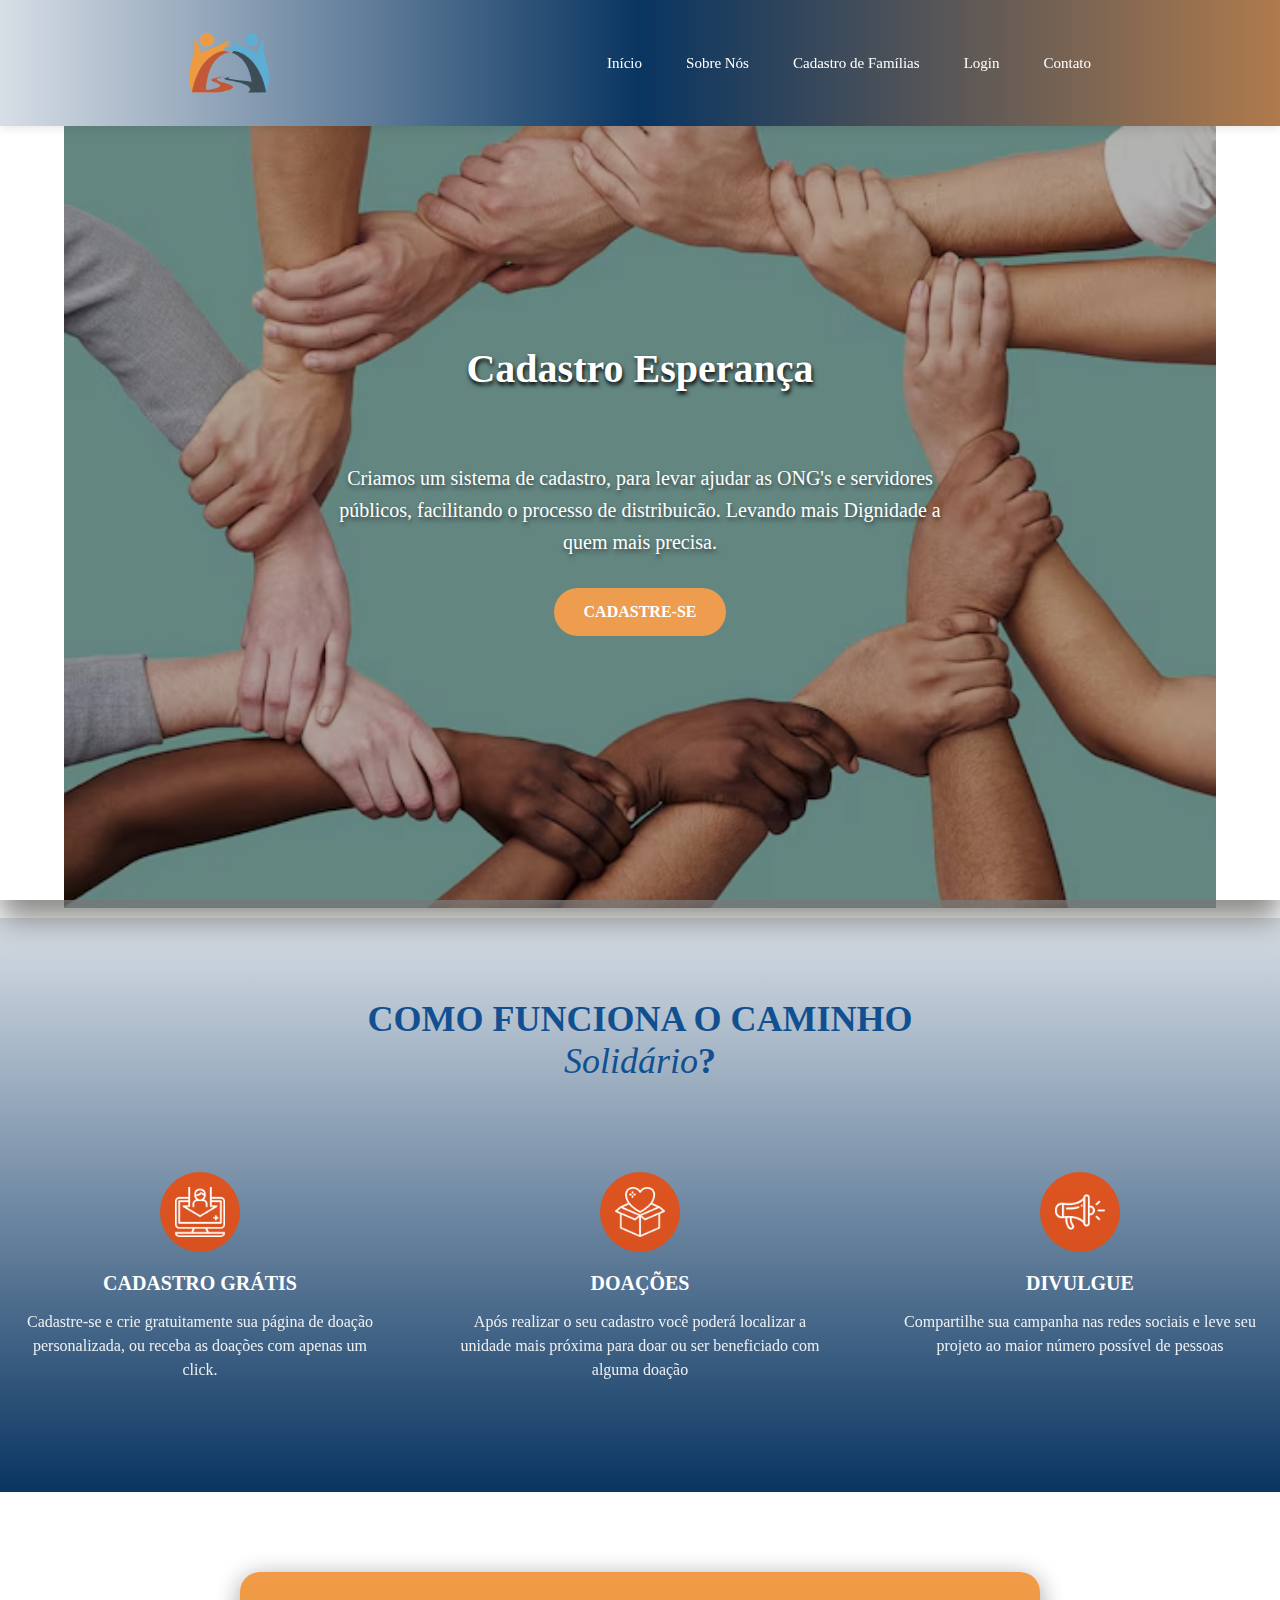
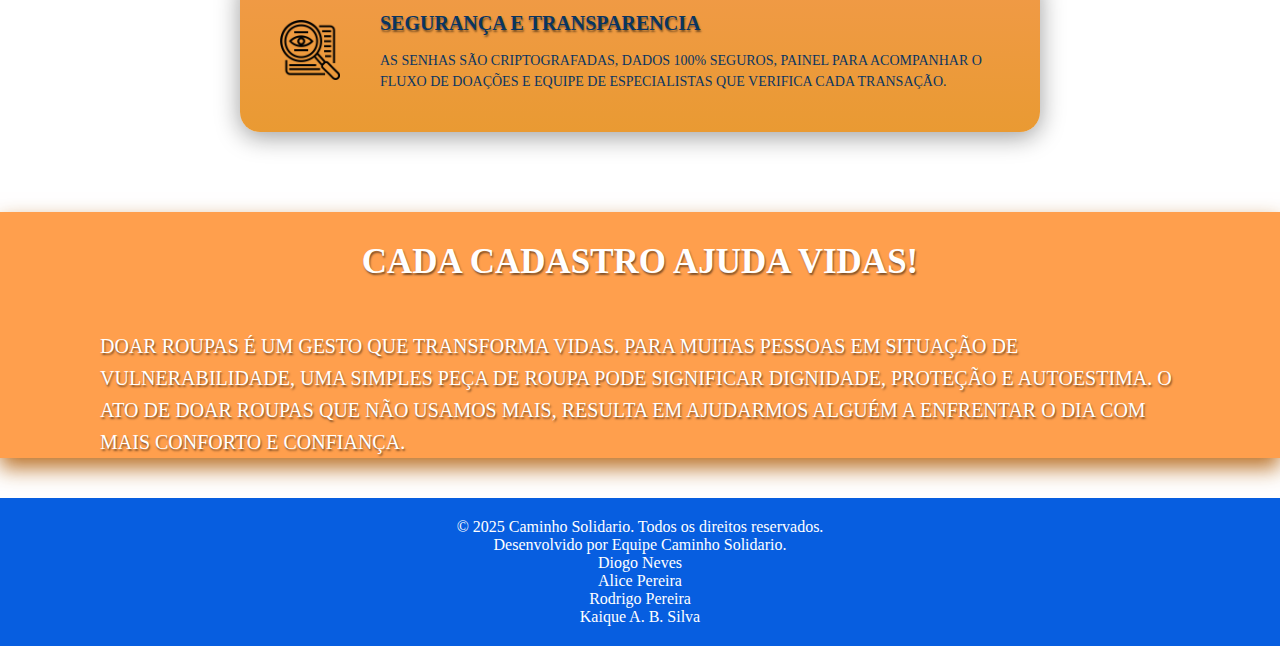
<file: index.html>
<!DOCTYPE html>
<html lang="pt-br">

<head>
    <meta charset="UTF-8">
    <meta name="viewport" content="width=device-width, initial-scale=1.0">
    <link rel="stylesheet" href="Style/inicio_style.css">
    <title>Inicio</title>
</head>

<body>

    <header class="header-menu">
        <img src="/img/logo.png" alt="logo caminho solidario" class="logo">
        <nav>
            <a href="index.html">Início</a>
            <a href="/Acesse/index_Sobre.html">Sobre Nós</a>
            <a href="/Acesse/index_CadastroF.html">Cadastro de Famílias</a>
            <a href="/Acesse/index_Login.html">Login</a>
            <a href="/Acesse/index_contato.html">Contato</a>
        </nav>
    </header>
    <main>
        <div id="textomain">
            <div > <h1 class="titulo">Cadastro Esperança</h1></div>
            <div ><p class="texto"> Criamos um sistema de cadastro, para levar ajudar as ONG's e servidores públicos, facilitando o processo de distribuicão. Levando mais Dignidade a quem mais precisa.</p></div>
             <a href="/Acesse/index_CadastroF.html" class="botaoMain">Cadastre-se</a>

        </div>
        <img id="mainImagem" src="/img/maos dadas.jpg" alt="">
        
    </main><br>
    <section class="comoFunciona">
        
            <h2 class="sectionTitulo">COMO FUNCIONA O CAMINHO <br><span id="tituloSolidario">Solidário</span>?</h2>
            <div class="comofunciona2">
                <div class="funciona-item">
                    <div class="funciona-icone">
                        <img src="/img/icon_cadastro.png" >
                    </div>
                    <h3 class="funciona-titulo">CADASTRO GRÁTIS</h3>
                    <p class="funciona-texto">Cadastre-se e crie gratuitamente sua página de doação personalizada, ou receba as doações com apenas um click.</p>
                </div>
                <div class="funciona-item">
                    <div class="funciona-icone">
                        <img src="/img/icon_doacoes.png" >
                    </div>
                    <h3 class="funciona-titulo">DOAÇÕES</h3>
                    <p class="funciona-texto">Após realizar o seu cadastro você poderá localizar a unidade mais próxima para doar ou ser beneficiado com alguma doação</p>
                </div>
                <div class="funciona-item">
                    <div class="funciona-icone">
                        <img src="/img/icon_divulgue.png" >
                    </div>
                    <h3 class="funciona-titulo">DIVULGUE</h3>
                    <p class="funciona-texto">Compartilhe sua campanha nas redes sociais e leve seu projeto ao maior número possível de pessoas</p>
                </div>
           
        </div>
    </section>

    <section class="seguranca">
       
            <div id="divSeguranca">
                <div id="seguranca-icone">
                    <img src="/img/icon_seguranca.png" >
                </div>
                <div id="seguranca-texto">
                    <h3 id="seguranca-titulo">SEGURANÇA E TRANSPARENCIA</h3>
                    <p id="seguranca-texto2"> AS SENHAS SÃO CRIPTOGRAFADAS, DADOS 100% SEGUROS, PAINEL PARA ACOMPANHAR O FLUXO DE DOAÇÕES E EQUIPE DE ESPECIALISTAS QUE VERIFICA CADA TRANSAÇÃO.</p>
                </div>
            </div>
       
    </section>
<section class="section-textoFinal">
        
            <h2 id="textoFinal-titulo">CADA CADASTRO AJUDA VIDAS!</h2>
           <br> <p id="textoFinal-texto">
                DOAR ROUPAS É UM GESTO QUE TRANSFORMA VIDAS. PARA MUITAS PESSOAS EM SITUAÇÃO DE VULNERABILIDADE, UMA SIMPLES PEÇA DE ROUPA PODE SIGNIFICAR DIGNIDADE, PROTEÇÃO E AUTOESTIMA.
                 O ATO DE DOAR ROUPAS QUE NÃO USAMOS MAIS, RESULTA EM AJUDARMOS ALGUÉM A ENFRENTAR O DIA COM MAIS CONFORTO E CONFIANÇA. 
            </p>
        
    </section>



    <footer>
        <p>&copy; 2025 Caminho Solidario. Todos os direitos reservados.</p>
        <p>Desenvolvido por Equipe Caminho Solidario. <br>
             Diogo Neves <br>
            Alice Pereira <br>
            Rodrigo Pereira <br>
            Kaique A. B. Silva <br>
        </p>
    </footer>

    <script src="/SRC/script.js"></script>

</body>

</html>
</file>
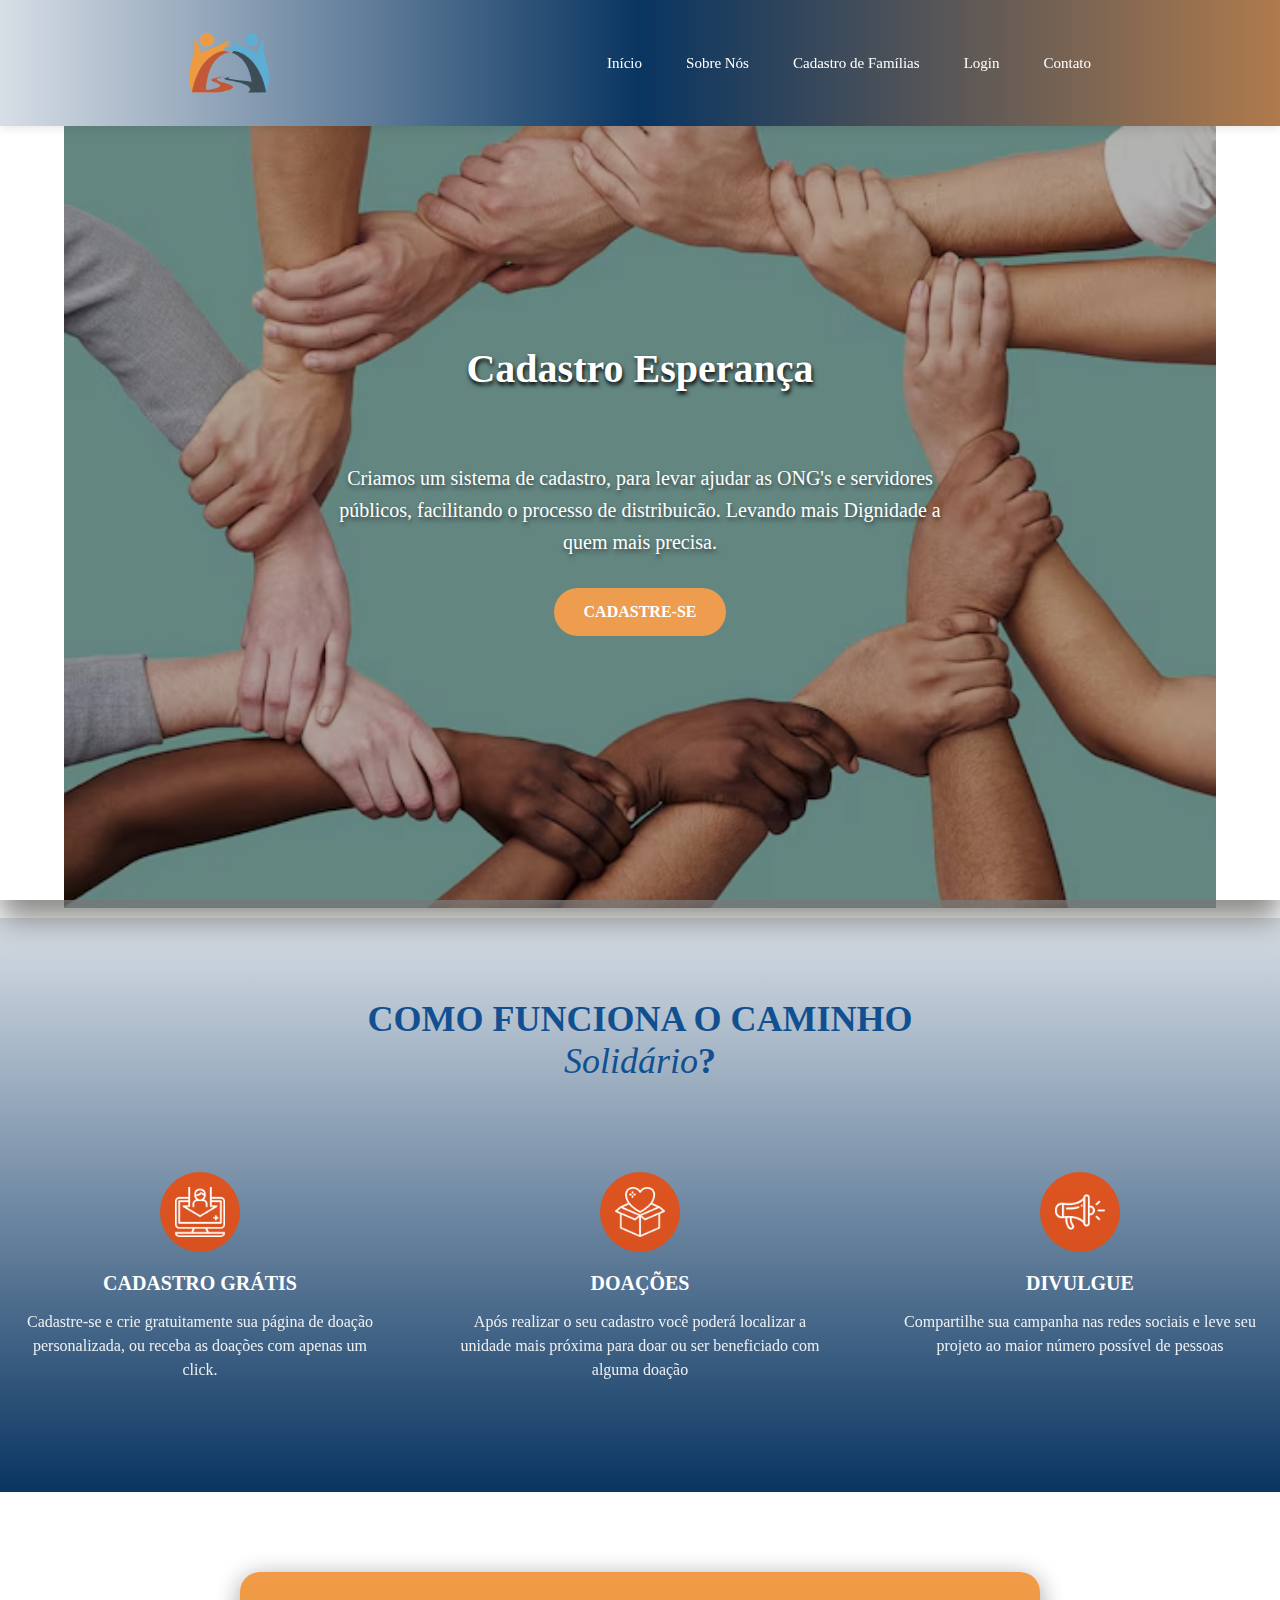
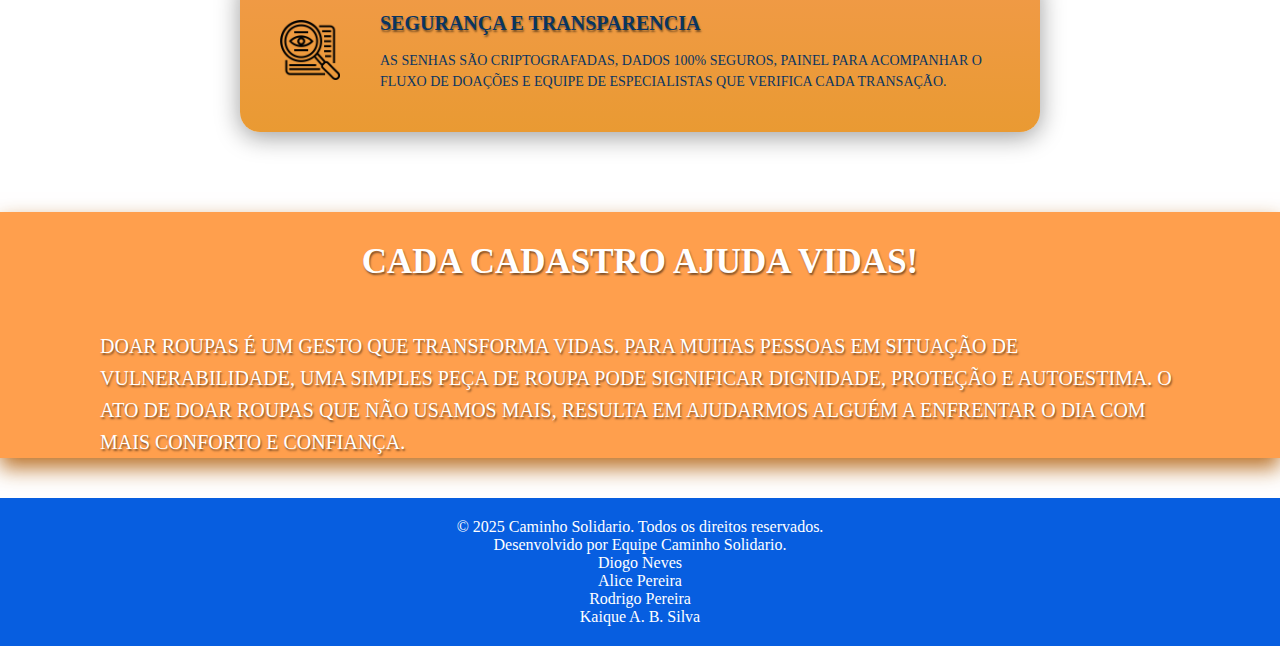
<file: Index.html>
<!DOCTYPE html>
<html lang="pt-br">

<head>
    <meta charset="UTF-8">
    <meta name="viewport" content="width=device-width, initial-scale=1.0">
    <link rel="stylesheet" href="/Style/inicio_style.css">
    <title>Inicio</title>
</head>

<body>

    <header class="header-menu">
        <img src="/img/logo.png" alt="logo caminho solidario" class="logo">
        <nav>
            <a href="/Index.html">Início</a>
            <a href="/Acesse/index_Sobre.html">Sobre Nós</a>
            <a href="/Acesse/Index_CadastroF.html">Cadastro de Famílias</a>
            <a href="/Acesse/index_Login.html">Login</a>
            <a href="/Acesse/index_contato.html">Contato</a>
        </nav>
    </header>
    <main>
        <div id="textomain">
            <div > <h1 class="titulo">Cadastro Esperança</h1></div>
            <div ><p class="texto"> Criamos um sistema de cadastro, para levar ajudar as ONG's e servidores públicos, facilitando o processo de distribuicão. Levando mais Dignidade a quem mais precisa.</p></div>
             <a href="Index_CadastroF.html" class="botaoMain">Cadastre-se</a>

        </div>
        <img id="mainImagem" src="/img/maos dadas.jpg" alt="">
        
    </main><br>
    <section class="comoFunciona">
        
            <h2 class="sectionTitulo">COMO FUNCIONA O CAMINHO <br><span id="tituloSolidario">Solidário</span>?</h2>
            <div class="comofunciona2">
                <div class="funciona-item">
                    <div class="funciona-icone">
                        <img src="/img/icon_cadastro.png" >
                    </div>
                    <h3 class="funciona-titulo">CADASTRO GRÁTIS</h3>
                    <p class="funciona-texto">Cadastre-se e crie gratuitamente sua página de doação personalizada, ou receba as doações com apenas um click.</p>
                </div>
                <div class="funciona-item">
                    <div class="funciona-icone">
                        <img src="/img/icon_doacoes.png" >
                    </div>
                    <h3 class="funciona-titulo">DOAÇÕES</h3>
                    <p class="funciona-texto">Após realizar o seu cadastro você poderá localizar a unidade mais próxima para doar ou ser beneficiado com alguma doação</p>
                </div>
                <div class="funciona-item">
                    <div class="funciona-icone">
                        <img src="/img/icon_divulgue.png" >
                    </div>
                    <h3 class="funciona-titulo">DIVULGUE</h3>
                    <p class="funciona-texto">Compartilhe sua campanha nas redes sociais e leve seu projeto ao maior número possível de pessoas</p>
                </div>
           
        </div>
    </section>

    <section class="seguranca">
       
            <div id="divSeguranca">
                <div id="seguranca-icone">
                    <img src="/img/icon_seguranca.png" >
                </div>
                <div id="seguranca-texto">
                    <h3 id="seguranca-titulo">SEGURANÇA E TRANSPARENCIA</h3>
                    <p id="seguranca-texto2"> AS SENHAS SÃO CRIPTOGRAFADAS, DADOS 100% SEGUROS, PAINEL PARA ACOMPANHAR O FLUXO DE DOAÇÕES E EQUIPE DE ESPECIALISTAS QUE VERIFICA CADA TRANSAÇÃO.</p>
                </div>
            </div>
       
    </section>
<section class="section-textoFinal">
        
            <h2 id="textoFinal-titulo">CADA CADASTRO AJUDA VIDAS!</h2>
           <br> <p id="textoFinal-texto">
                DOAR ROUPAS É UM GESTO QUE TRANSFORMA VIDAS. PARA MUITAS PESSOAS EM SITUAÇÃO DE VULNERABILIDADE, UMA SIMPLES PEÇA DE ROUPA PODE SIGNIFICAR DIGNIDADE, PROTEÇÃO E AUTOESTIMA.
                 O ATO DE DOAR ROUPAS QUE NÃO USAMOS MAIS, RESULTA EM AJUDARMOS ALGUÉM A ENFRENTAR O DIA COM MAIS CONFORTO E CONFIANÇA. 
            </p>
        
    </section>



    <footer>
        <p>&copy; 2025 Caminho Solidario. Todos os direitos reservados.</p>
        <p>Desenvolvido por Equipe Caminho Solidario. <br>
             Diogo Neves <br>
            Alice Pereira <br>
            Rodrigo Pereira <br>
            Kaique A. B. Silva <br>
        </p>
    </footer>

    <script src="/SRC/script.js"></script>

</body>

</html>
</file>
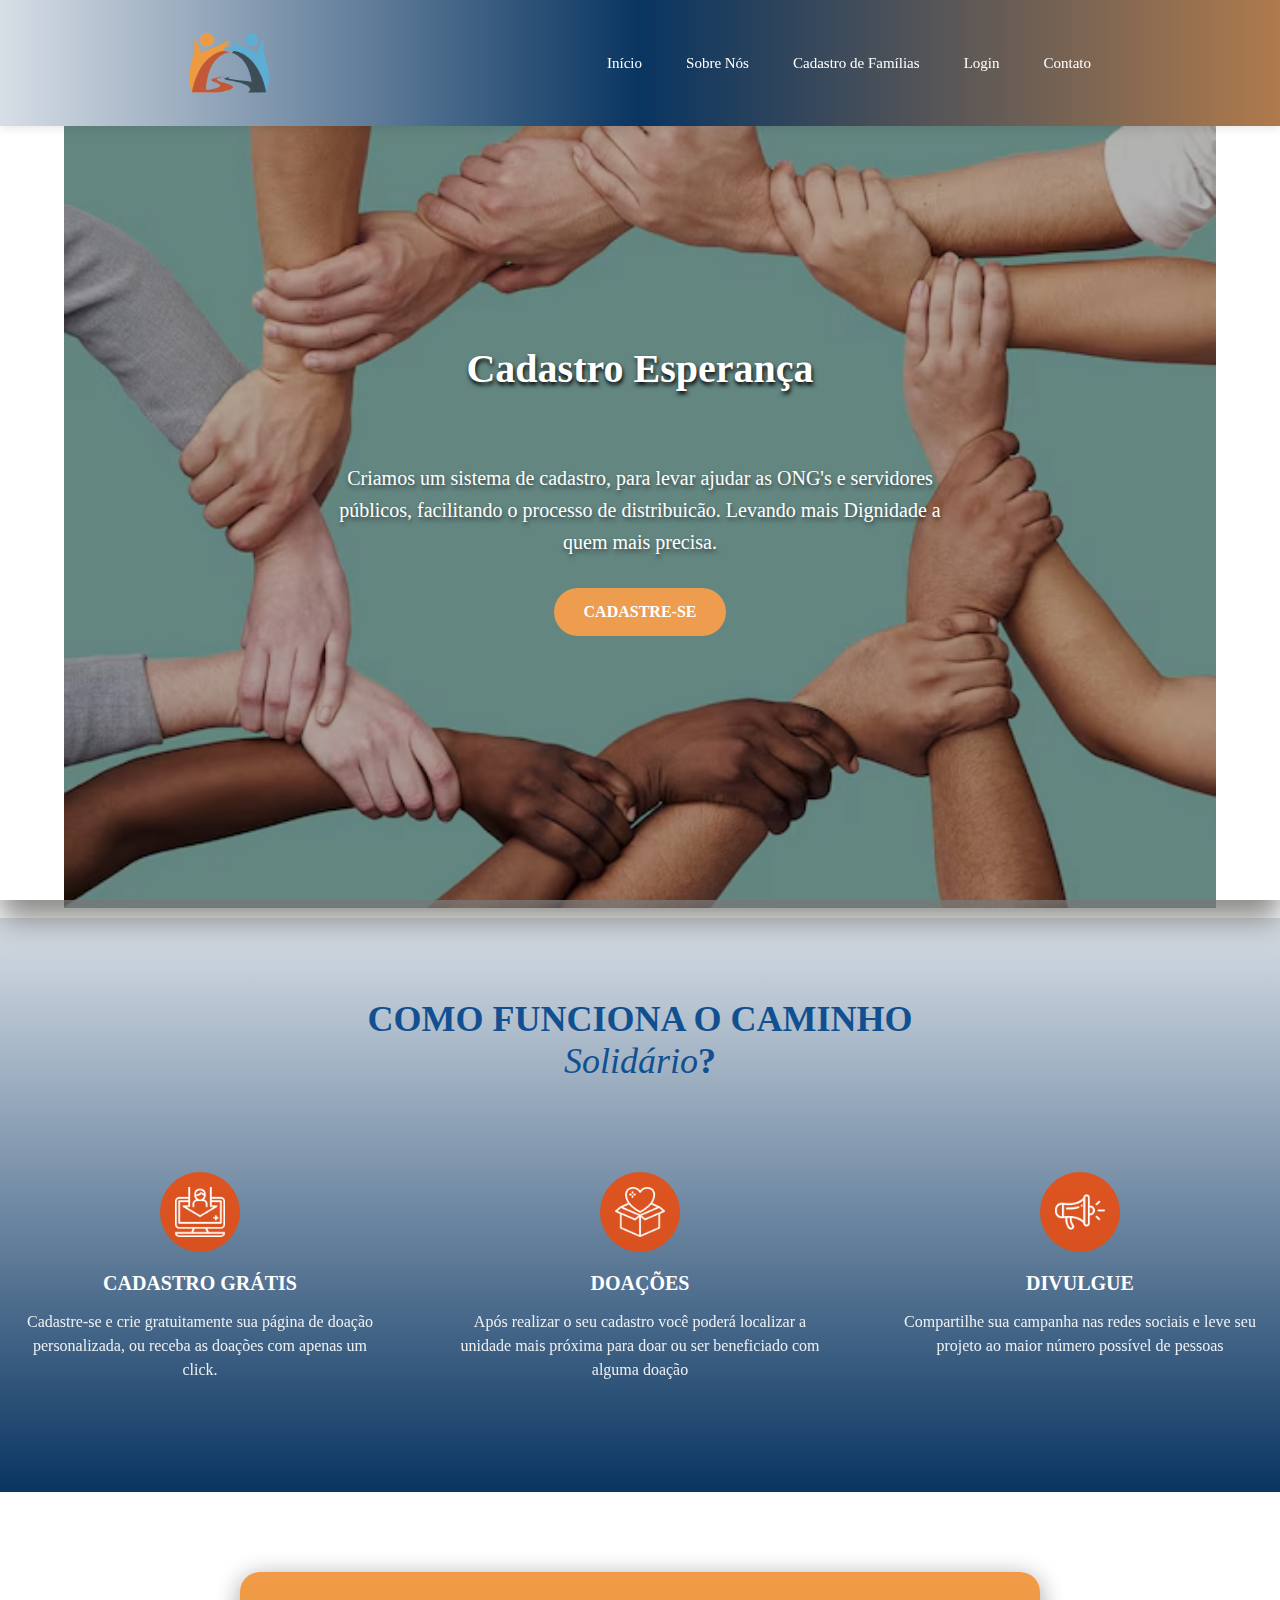
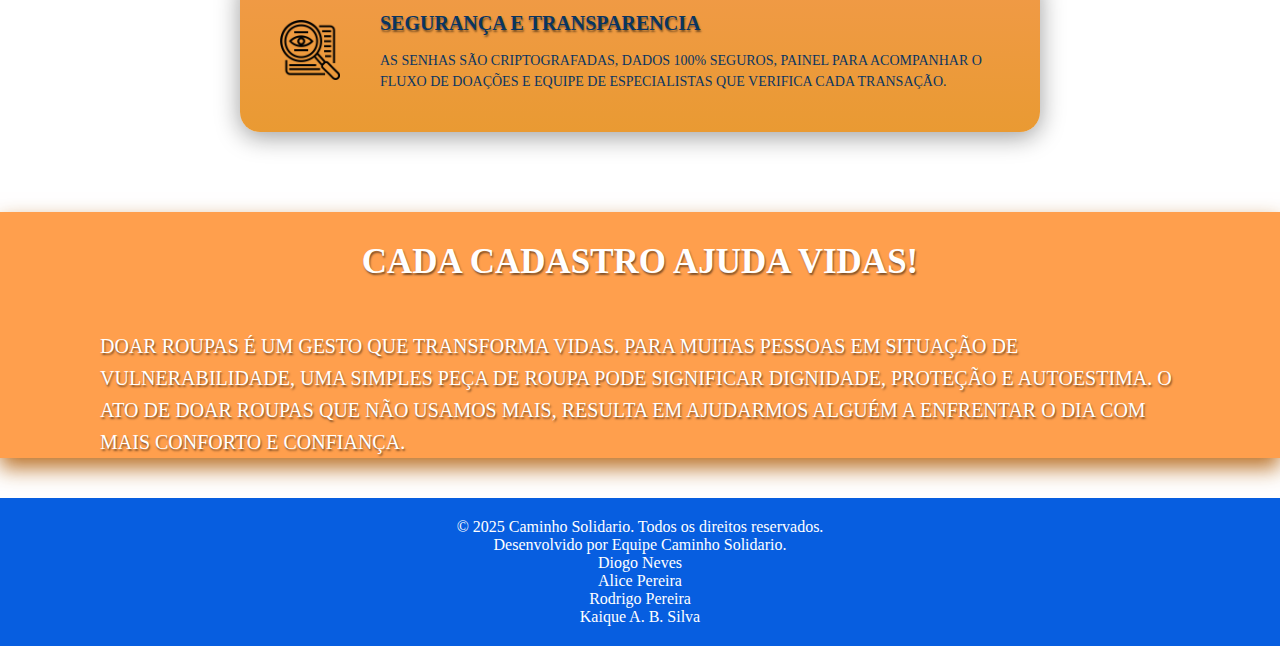
<file: Index_inicio.html>
<!DOCTYPE html>
<html lang="pt-br">

<head>
    <meta charset="UTF-8">
    <meta name="viewport" content="width=device-width, initial-scale=1.0">
    <link rel="stylesheet" href="/Style/inicio_style.css">
    <title>Inicio</title>
</head>

<body>

    <header class="header-menu">
        <img src="/img/logo.png" alt="logo caminho solidario" class="logo">
        <nav>
            <a href="/Index_inicio.html">Início</a>
            <a href="/Acesse/index_Sobre.html">Sobre Nós</a>
            <a href="/Acesse/Index_CadastroF.html">Cadastro de Famílias</a>
            <a href="/Acesse/index_Login.html">Login</a>
            <a href="/Acesse/index_contato.html">Contato</a>
        </nav>
    </header>
    <main>
        <div id="textomain">
            <div > <h1 class="titulo">Cadastro Esperança</h1></div>
            <div ><p class="texto"> Criamos um sistema de cadastro, para levar ajudar as ONG's e servidores públicos, facilitando o processo de distribuicão. Levando mais Dignidade a quem mais precisa.</p></div>
             <a href="Index_CadastroF.html" class="botaoMain">Cadastre-se</a>

        </div>
        <img id="mainImagem" src="/img/maos dadas.jpg" alt="">
        
    </main><br>
    <section class="comoFunciona">
        
            <h2 class="sectionTitulo">COMO FUNCIONA O CAMINHO <br><span id="tituloSolidario">Solidário</span>?</h2>
            <div class="comofunciona2">
                <div class="funciona-item">
                    <div class="funciona-icone">
                        <img src="/img/icon_cadastro.png" >
                    </div>
                    <h3 class="funciona-titulo">CADASTRO GRÁTIS</h3>
                    <p class="funciona-texto">Cadastre-se e crie gratuitamente sua página de doação personalizada, ou receba as doações com apenas um click.</p>
                </div>
                <div class="funciona-item">
                    <div class="funciona-icone">
                        <img src="/img/icon_doacoes.png" >
                    </div>
                    <h3 class="funciona-titulo">DOAÇÕES</h3>
                    <p class="funciona-texto">Após realizar o seu cadastro você poderá localizar a unidade mais próxima para doar ou ser beneficiado com alguma doação</p>
                </div>
                <div class="funciona-item">
                    <div class="funciona-icone">
                        <img src="/img/icon_divulgue.png" >
                    </div>
                    <h3 class="funciona-titulo">DIVULGUE</h3>
                    <p class="funciona-texto">Compartilhe sua campanha nas redes sociais e leve seu projeto ao maior número possível de pessoas</p>
                </div>
           
        </div>
    </section>

    <section class="seguranca">
       
            <div id="divSeguranca">
                <div id="seguranca-icone">
                    <img src="/img/icon_seguranca.png" >
                </div>
                <div id="seguranca-texto">
                    <h3 id="seguranca-titulo">SEGURANÇA E TRANSPARENCIA</h3>
                    <p id="seguranca-texto2"> AS SENHAS SÃO CRIPTOGRAFADAS, DADOS 100% SEGUROS, PAINEL PARA ACOMPANHAR O FLUXO DE DOAÇÕES E EQUIPE DE ESPECIALISTAS QUE VERIFICA CADA TRANSAÇÃO.</p>
                </div>
            </div>
       
    </section>
<section class="section-textoFinal">
        
            <h2 id="textoFinal-titulo">CADA CADASTRO AJUDA VIDAS!</h2>
           <br> <p id="textoFinal-texto">
                DOAR ROUPAS É UM GESTO QUE TRANSFORMA VIDAS. PARA MUITAS PESSOAS EM SITUAÇÃO DE VULNERABILIDADE, UMA SIMPLES PEÇA DE ROUPA PODE SIGNIFICAR DIGNIDADE, PROTEÇÃO E AUTOESTIMA.
                 O ATO DE DOAR ROUPAS QUE NÃO USAMOS MAIS, RESULTA EM AJUDARMOS ALGUÉM A ENFRENTAR O DIA COM MAIS CONFORTO E CONFIANÇA. 
            </p>
        
    </section>



    <footer>
        <p>&copy; 2025 Caminho Solidario. Todos os direitos reservados.</p>
        <p>Desenvolvido por Equipe Caminho Solidario. <br>
             Diogo Neves <br>
            Alice Pereira <br>
            Rodrigo Pereira <br>
            Kaique A. B. Silva <br>
        </p>
    </footer>

    <script src="./SRC/script.js"></script>

</body>

</html>
</file>
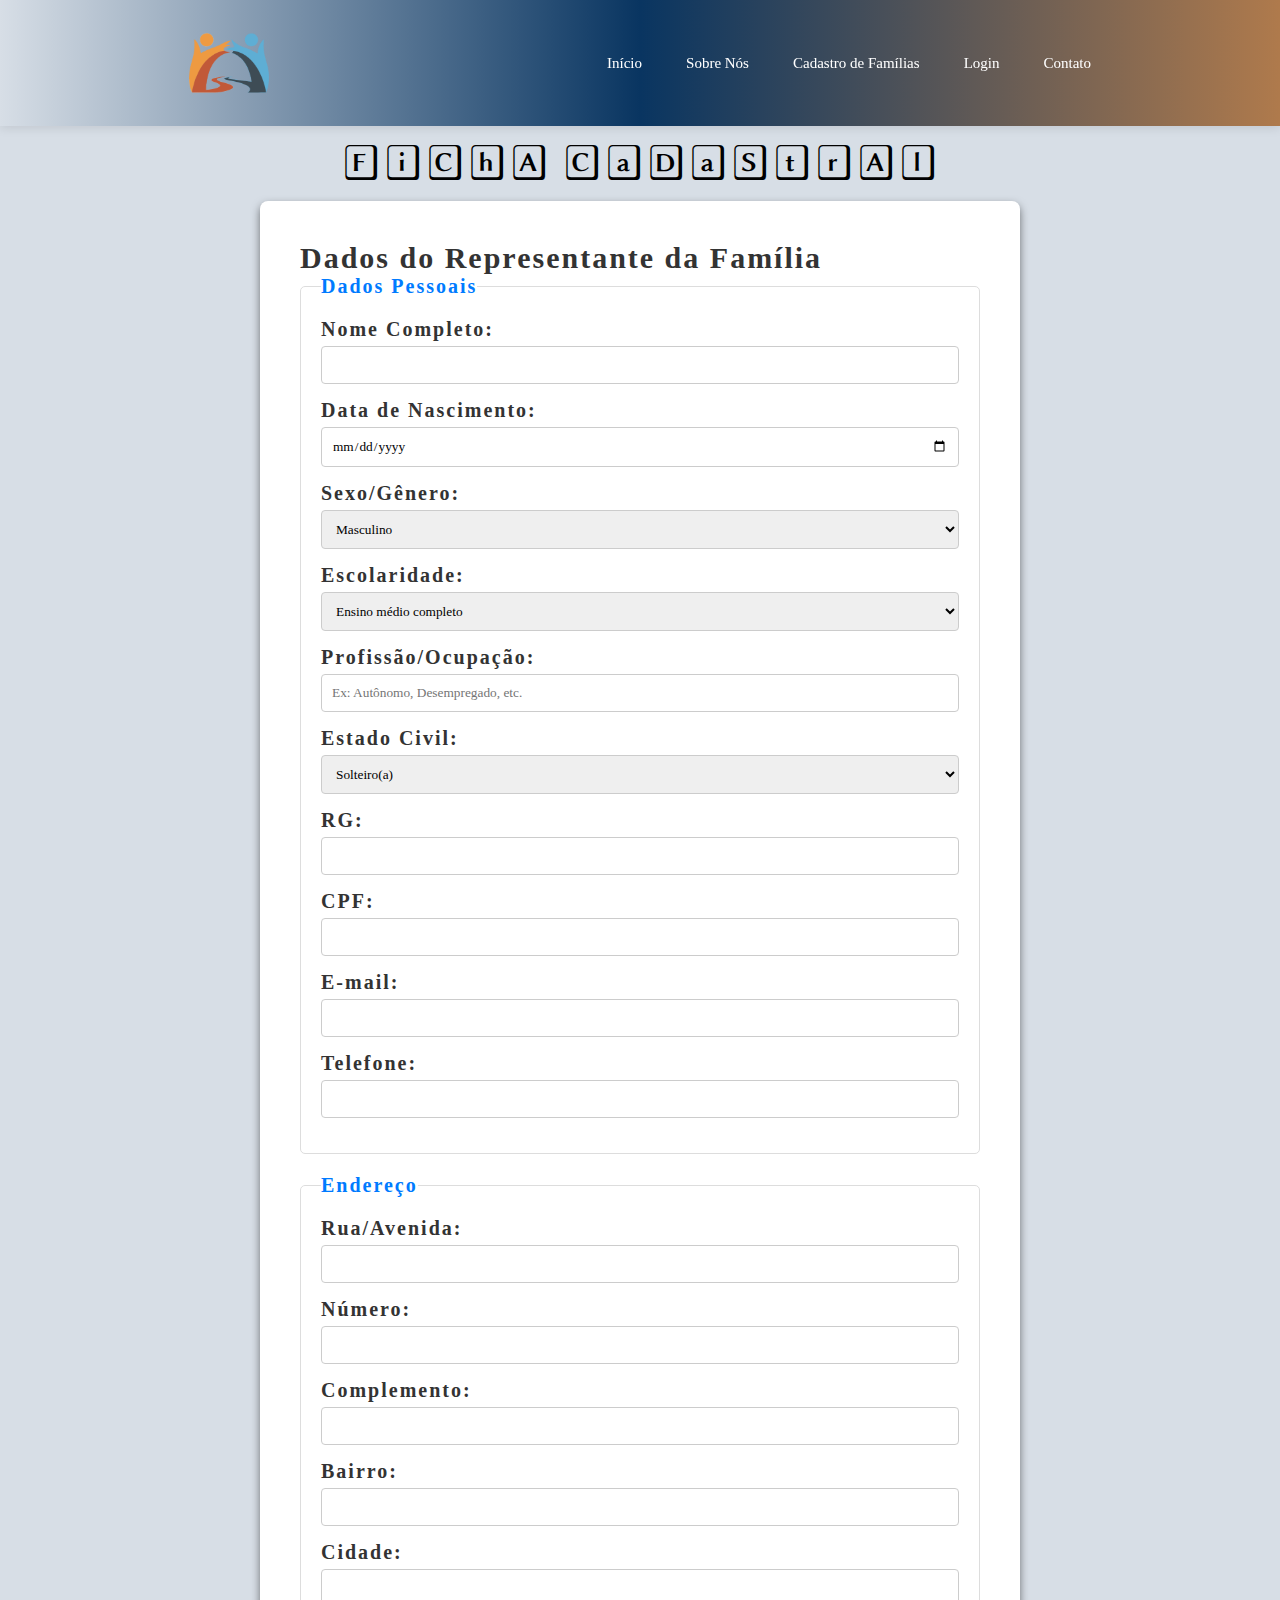
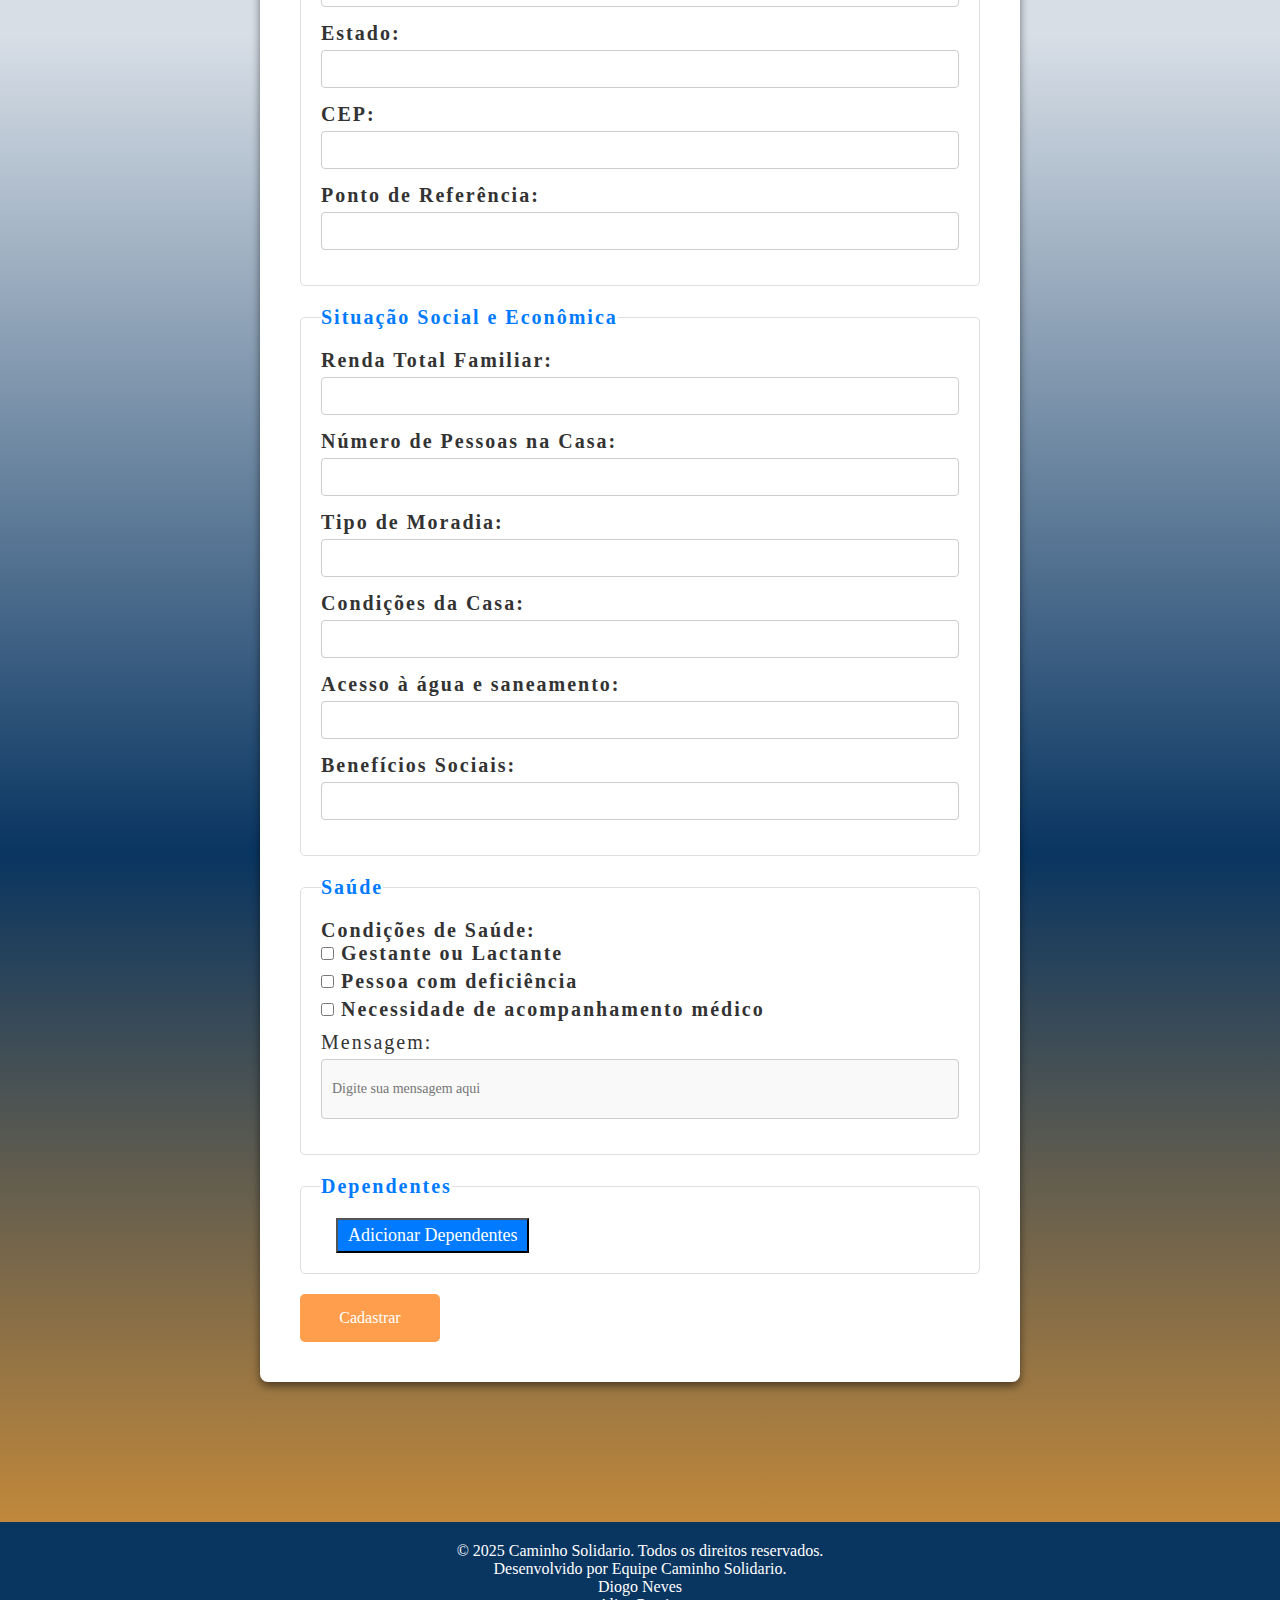
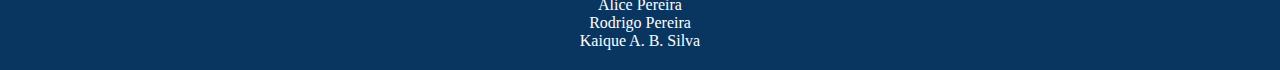
<file: Acesse/Index_CadastroF.html>
<!DOCTYPE html>
<html lang="pt-br">

<head>
    <meta charset="UTF-8">
    <meta name="viewport" content="width=device-width, initial-scale=1.0">
    <link rel="preconnect" href="https://fonts.googleapis.com">
    <link rel="preconnect" href="https://fonts.gstatic.com" crossorigin>
    <link href="https://fonts.googleapis.com/css2?family=Libertinus+Keyboard&family=Oswald:wght@200..700&display=swap"
        rel="stylesheet">
    <link rel="stylesheet" href="/Style/style.css">
    <title>Cadastro de Famílias</title>
    

</head>

<body>


    <header class="header-menu">
        <img src="/img/logo.png" alt="logo caminho solidario" class="logo">
        <nav>
             <a href="index.html">Início</a>
            <a href="/Acesse/index_Sobre.html">Sobre Nós</a>
            <a href="/Acesse/index_CadastroF.html">Cadastro de Famílias</a>
            <a href="/Acesse/index_Login.html">Login</a>
            <a href="/Acesse/index_contato.html">Contato</a>
        </nav>
    </header>


    <main>
        <h1 id="ficha">FiChA CaDaStrAl </h1>
        <section class="form-container">
            <h2>Dados do Representante da Família</h2>
            <form id="family-registration-form">

                <fieldset>
                    <legend>Dados Pessoais</legend>
                    <div class="form-group">
                        <label for="nome-completo">Nome Completo:</label>
                        <input type="text" id="nome-completo" name="nomeCompleto" required>
                    </div>
                    <div class="form-group">
                        <label for="data-nascimento">Data de Nascimento:</label>
                        <input type="date" id="data-nascimento" name="dataNascimento" required>
                    </div>
                    <div class="form-group">
                        <label>Sexo/Gênero:</label>
                        <div>
                            <select name="sexo Masculino / Feminino" id="">
                                <option value="Masculino">Masculino</option>
                                <option value="Feminino">Feminino</option>
                            </select>
                        </div>
                    </div>
                    <div class="form-group">
                        <label for="escolaridade">Escolaridade:</label>
                        <select id="escolaridade" name="escolaridade">
                            <option value="Ensino médio completo">Ensino médio completo</option>
                            <option value="Ensino incompleto">Ensino incompleto</option>
                            <option value="Fundamental">Fundamental</option>
                            <option value="Superior">Superior</option>
                        </select>
                    </div>
                    <div class="form-group">
                        <label for="profissao">Profissão/Ocupação:</label>
                        <input type="text" id="profissao" name="profissao" placeholder="Ex: Autônomo, Desempregado, etc.">
                    </div>
                    <div class="form-group">
                        <label for="estado-civil">Estado Civil:</label>
                        <select id="estado-civil" name="estadoCivil">
                            <option value="solteiro">Solteiro(a)</option>
                            <option value="casado">Casado(a)</option>
                            <option value="divorciado">Divorciado(a)</option>
                            <option value="viuvo">Viúvo(a)</option>
                        </select>
                    </div>
                    <div class="form-group">
                        <label for="rg">RG:</label>
                        <input type="text" id="rg" name="rg">
                    </div>
                    <div class="form-group">
                        <label for="cpf">CPF:</label>
                        <input type="text" id="cpf" name="cpf" required>
                    </div>
                    <div class="form-group">
                        <label for="email">E-mail:</label>
                        <input type="email" id="email" name="email">
                    </div>
                    <div class="form-group">
                        <label for="telefone">Telefone:</label>
                        <input type="tel" id="telefone" name="telefone">
                    </div>
                </fieldset>

                <fieldset>
                    <legend>Endereço</legend>
                    <div class="form-group">
                        <label for="rua">Rua/Avenida:</label>
                        <input type="text" id="rua" name="rua" required>
                    </div>
                    <div class="form-group">
                        <label for="numero">Número:</label>
                        <input type="text" id="numero" name="numero" required>
                    </div>
                    <div class="form-group">
                        <label for="complemento">Complemento:</label>
                        <input type="text" id="complemento" name="complemento">
                    </div>
                    <div class="form-group">
                        <label for="bairro">Bairro:</label>
                        <input type="text" id="bairro" name="bairro" required>
                    </div>
                    <div class="form-group">
                        <label for="cidade">Cidade:</label>
                        <input type="text" id="cidade" name="cidade" required>
                    </div>
                    <div class="form-group">
                        <label for="estado">Estado:</label>
                        <input type="text" id="estado" name="estado" required>
                    </div>
                    <div class="form-group">
                        <label  for="cep">CEP:</label>
                        <input type="text" id="cep" name="cep" required>
                    </div>
                    <div class="form-group">
                        <label for="referencia">Ponto de Referência:</label>
                        <input type="text" id="referencia" name="referencia">
                    </div>
                </fieldset>

                <fieldset>
                    <legend>Situação Social e Econômica</legend>
                    <div class="form-group">
                        <label for="renda-familiar">Renda Total Familiar:</label>
                        <input type="number" id="renda-familiar" name="rendaFamiliar" min="0">
                    </div>
                    <div class="form-group">
                        <label for="pessoas-casa">Número de Pessoas na Casa:</label>
                        <input type="number" id="pessoas-casa" name="pessoasCasa" min="1">
                    </div>
                    <div class="form-group">
                        <label for="tipo-moradia">Tipo de Moradia:</label>
                        <input type="text" id="tipo-moradia" name="tipoMoradia">
                    </div>
                    <div class="form-group">
                        <label for="condicoes-casa">Condições da Casa:</label>
                        <input type="text" id="condicoes-casa" name="condicoesCasa">
                    </div>
                    <div class="form-group">
                        <label for="agua-saneamento">Acesso à água e saneamento:</label>
                        <input type="text" id="agua-saneamento" name="aguaSaneamento">
                    </div>
                    <div class="form-group">
                        <label for="beneficios-sociais">Benefícios Sociais:</label>
                        <input type="text" id="beneficios-sociais" name="beneficiosSociais">
                    </div>
                </fieldset>

                <fieldset>
                    <legend>Saúde</legend>
                    <div class="form-group">
                        <h4>Condições de Saúde:</h4>
                        <div class="checkbox-group">
                            <label class="checkbox-modern">
                                <input type="checkbox" name="condicoesSaude[]" value="Gestante ou Lactante">
                                <span class="checkmark"></span>
                                Gestante ou Lactante
                            </label>
                            <label class="checkbox-modern">
                                <input type="checkbox" name="condicoesSaude[]" value="Pessoa com deficiência">
                                <span class="checkmark"></span>
                                Pessoa com deficiência
                            </label>
                            <label class="checkbox-modern">
                                <input type="checkbox" name="condicoesSaude[]"
                                    value="Necessidade de acompanhamento médico">
                                <span class="checkmark"></span>
                                Necessidade de acompanhamento médico
                            </label>
                        </div>
                        <label class="mensagem-text" for="mensagem">Mensagem:</label>
                        <input type="text" id="mensagem" name="mensagem" placeholder="Digite sua mensagem aqui"
                            maxlength="300" class="mensagem-area">
                    </div>
                </fieldset>

                <fieldset>
                    <legend>Dependentes</legend>
                    <div id="dependentes-container"></div>
                    <button type="button" onclick="adicionarDependente()">Adicionar Dependentes</button>
                </fieldset>

                <button type="submit">Cadastrar</button>

            </form>
        </section>
    </main>

    <footer>
        <p>&copy; 2025 Caminho Solidario. Todos os direitos reservados.</p>
        <p>Desenvolvido por Equipe Caminho Solidario. <br>
               Diogo Neves <br>
            Alice Pereira <br>
            Rodrigo Pereira <br>
            Kaique A. B. Silva <br>
        </p>
        </p>
    </footer>

    <script src="/SRC/script.js"></script>

</body>

</html>
</file>
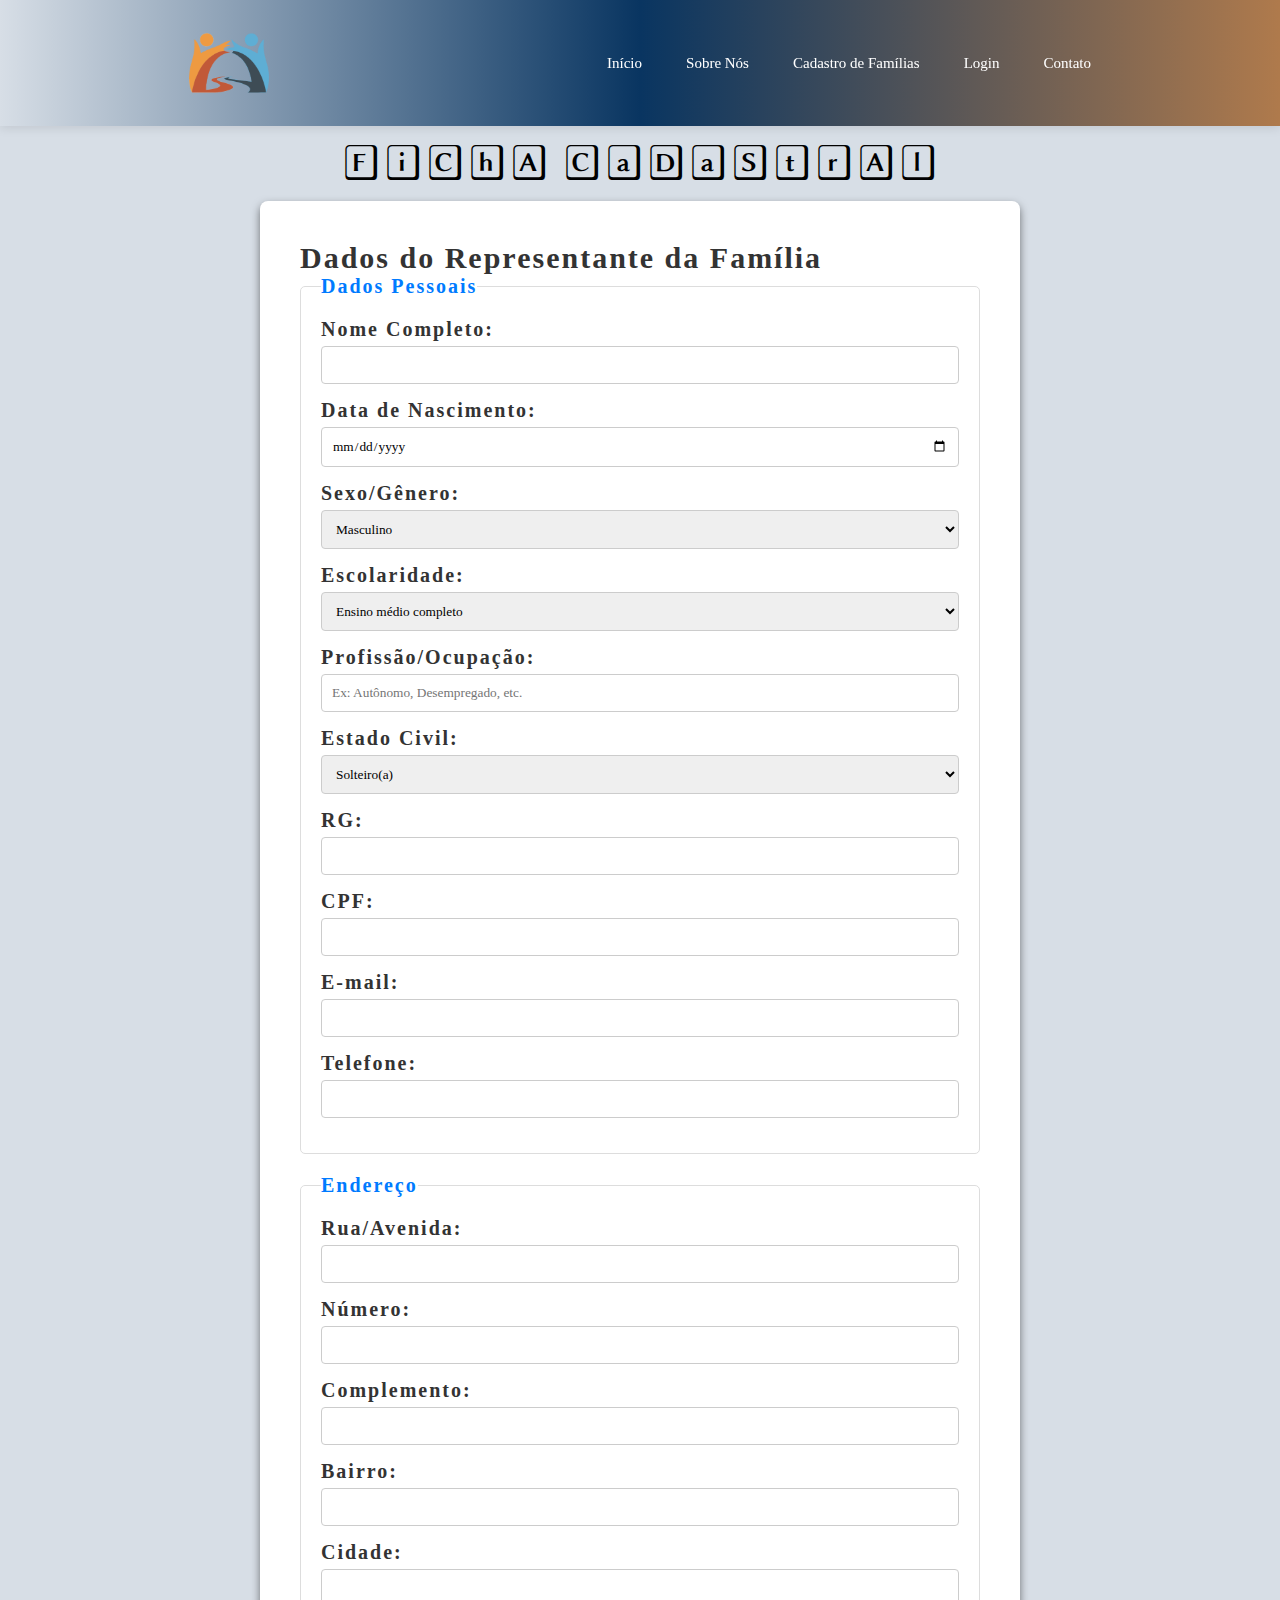
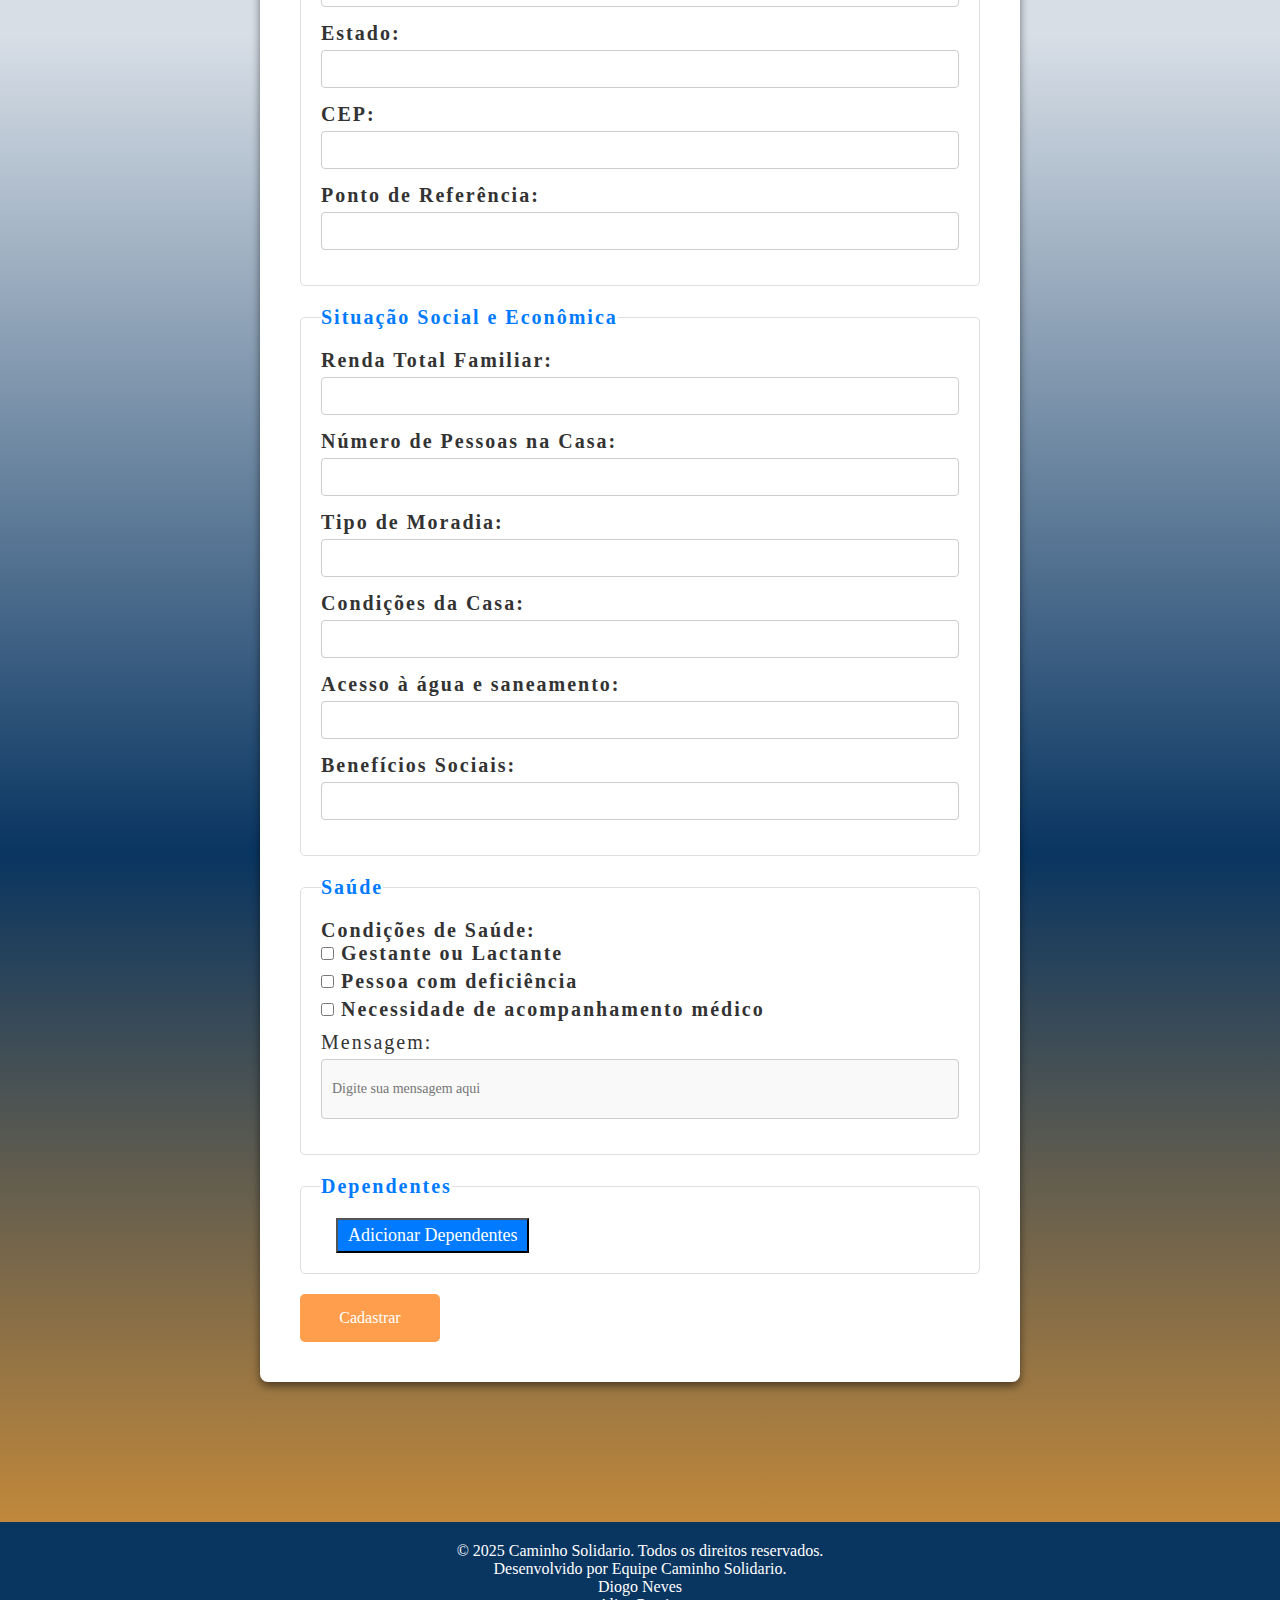
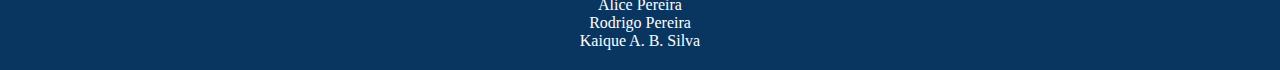
<file: Acesse/index_CadastroF.html>
<!DOCTYPE html>
<html lang="pt-br">

<head>
    <meta charset="UTF-8">
    <meta name="viewport" content="width=device-width, initial-scale=1.0">
    <link rel="preconnect" href="https://fonts.googleapis.com">
    <link rel="preconnect" href="https://fonts.gstatic.com" crossorigin>
    <link href="https://fonts.googleapis.com/css2?family=Libertinus+Keyboard&family=Oswald:wght@200..700&display=swap"
        rel="stylesheet">
    <link rel="stylesheet" href="/Style/style.css">
    <title>Cadastro de Famílias</title>
    

</head>

<body>


    <header class="header-menu">
        <img src="/img/logo.png" alt="logo caminho solidario" class="logo">
        <nav>
             <a href="/index.html">Início</a>
            <a href="index_Sobre.html">Sobre Nós</a>
            <a href="index_CadastroF.html">Cadastro de Famílias</a>
            <a href="index_Login.html">Login</a>
            <a href="index_contato.html">Contato</a>
        </nav>
    </header>


    <main>
        <h1 id="ficha">FiChA CaDaStrAl </h1>
        <section class="form-container">
            <h2>Dados do Representante da Família</h2>
            <form id="family-registration-form">

                <fieldset>
                    <legend>Dados Pessoais</legend>
                    <div class="form-group">
                        <label for="nome-completo">Nome Completo:</label>
                        <input type="text" id="nome-completo" name="nomeCompleto" required>
                    </div>
                    <div class="form-group">
                        <label for="data-nascimento">Data de Nascimento:</label>
                        <input type="date" id="data-nascimento" name="dataNascimento" required>
                    </div>
                    <div class="form-group">
                        <label>Sexo/Gênero:</label>
                        <div>
                            <select name="sexo Masculino / Feminino" id="">
                                <option value="Masculino">Masculino</option>
                                <option value="Feminino">Feminino</option>
                            </select>
                        </div>
                    </div>
                    <div class="form-group">
                        <label for="escolaridade">Escolaridade:</label>
                        <select id="escolaridade" name="escolaridade">
                            <option value="Ensino médio completo">Ensino médio completo</option>
                            <option value="Ensino incompleto">Ensino incompleto</option>
                            <option value="Fundamental">Fundamental</option>
                            <option value="Superior">Superior</option>
                        </select>
                    </div>
                    <div class="form-group">
                        <label for="profissao">Profissão/Ocupação:</label>
                        <input type="text" id="profissao" name="profissao" placeholder="Ex: Autônomo, Desempregado, etc.">
                    </div>
                    <div class="form-group">
                        <label for="estado-civil">Estado Civil:</label>
                        <select id="estado-civil" name="estadoCivil">
                            <option value="solteiro">Solteiro(a)</option>
                            <option value="casado">Casado(a)</option>
                            <option value="divorciado">Divorciado(a)</option>
                            <option value="viuvo">Viúvo(a)</option>
                        </select>
                    </div>
                    <div class="form-group">
                        <label for="rg">RG:</label>
                        <input type="text" id="rg" name="rg">
                    </div>
                    <div class="form-group">
                        <label for="cpf">CPF:</label>
                        <input type="text" id="cpf" name="cpf" required>
                    </div>
                    <div class="form-group">
                        <label for="email">E-mail:</label>
                        <input type="email" id="email" name="email">
                    </div>
                    <div class="form-group">
                        <label for="telefone">Telefone:</label>
                        <input type="tel" id="telefone" name="telefone">
                    </div>
                </fieldset>

                <fieldset>
                    <legend>Endereço</legend>
                    <div class="form-group">
                        <label for="rua">Rua/Avenida:</label>
                        <input type="text" id="rua" name="rua" required>
                    </div>
                    <div class="form-group">
                        <label for="numero">Número:</label>
                        <input type="text" id="numero" name="numero" required>
                    </div>
                    <div class="form-group">
                        <label for="complemento">Complemento:</label>
                        <input type="text" id="complemento" name="complemento">
                    </div>
                    <div class="form-group">
                        <label for="bairro">Bairro:</label>
                        <input type="text" id="bairro" name="bairro" required>
                    </div>
                    <div class="form-group">
                        <label for="cidade">Cidade:</label>
                        <input type="text" id="cidade" name="cidade" required>
                    </div>
                    <div class="form-group">
                        <label for="estado">Estado:</label>
                        <input type="text" id="estado" name="estado" required>
                    </div>
                    <div class="form-group">
                        <label  for="cep">CEP:</label>
                        <input type="text" id="cep" name="cep" required>
                    </div>
                    <div class="form-group">
                        <label for="referencia">Ponto de Referência:</label>
                        <input type="text" id="referencia" name="referencia">
                    </div>
                </fieldset>

                <fieldset>
                    <legend>Situação Social e Econômica</legend>
                    <div class="form-group">
                        <label for="renda-familiar">Renda Total Familiar:</label>
                        <input type="number" id="renda-familiar" name="rendaFamiliar" min="0">
                    </div>
                    <div class="form-group">
                        <label for="pessoas-casa">Número de Pessoas na Casa:</label>
                        <input type="number" id="pessoas-casa" name="pessoasCasa" min="1">
                    </div>
                    <div class="form-group">
                        <label for="tipo-moradia">Tipo de Moradia:</label>
                        <input type="text" id="tipo-moradia" name="tipoMoradia">
                    </div>
                    <div class="form-group">
                        <label for="condicoes-casa">Condições da Casa:</label>
                        <input type="text" id="condicoes-casa" name="condicoesCasa">
                    </div>
                    <div class="form-group">
                        <label for="agua-saneamento">Acesso à água e saneamento:</label>
                        <input type="text" id="agua-saneamento" name="aguaSaneamento">
                    </div>
                    <div class="form-group">
                        <label for="beneficios-sociais">Benefícios Sociais:</label>
                        <input type="text" id="beneficios-sociais" name="beneficiosSociais">
                    </div>
                </fieldset>

                <fieldset>
                    <legend>Saúde</legend>
                    <div class="form-group">
                        <h4>Condições de Saúde:</h4>
                        <div class="checkbox-group">
                            <label class="checkbox-modern">
                                <input type="checkbox" name="condicoesSaude[]" value="Gestante ou Lactante">
                                <span class="checkmark"></span>
                                Gestante ou Lactante
                            </label>
                            <label class="checkbox-modern">
                                <input type="checkbox" name="condicoesSaude[]" value="Pessoa com deficiência">
                                <span class="checkmark"></span>
                                Pessoa com deficiência
                            </label>
                            <label class="checkbox-modern">
                                <input type="checkbox" name="condicoesSaude[]"
                                    value="Necessidade de acompanhamento médico">
                                <span class="checkmark"></span>
                                Necessidade de acompanhamento médico
                            </label>
                        </div>
                        <label class="mensagem-text" for="mensagem">Mensagem:</label>
                        <input type="text" id="mensagem" name="mensagem" placeholder="Digite sua mensagem aqui"
                            maxlength="300" class="mensagem-area">
                    </div>
                </fieldset>

                <fieldset>
                    <legend>Dependentes</legend>
                    <div id="dependentes-container"></div>
                    <button type="button" onclick="adicionarDependente()">Adicionar Dependentes</button>
                </fieldset>

                <button type="submit">Cadastrar</button>

            </form>
        </section>
    </main>

    <footer>
        <p>&copy; 2025 Caminho Solidario. Todos os direitos reservados.</p>
        <p>Desenvolvido por Equipe Caminho Solidario. <br>
               Diogo Neves <br>
            Alice Pereira <br>
            Rodrigo Pereira <br>
            Kaique A. B. Silva <br>
        </p>
        </p>
    </footer>

    <script src="/SRC/script.js"></script>

</body>

</html>
</file>
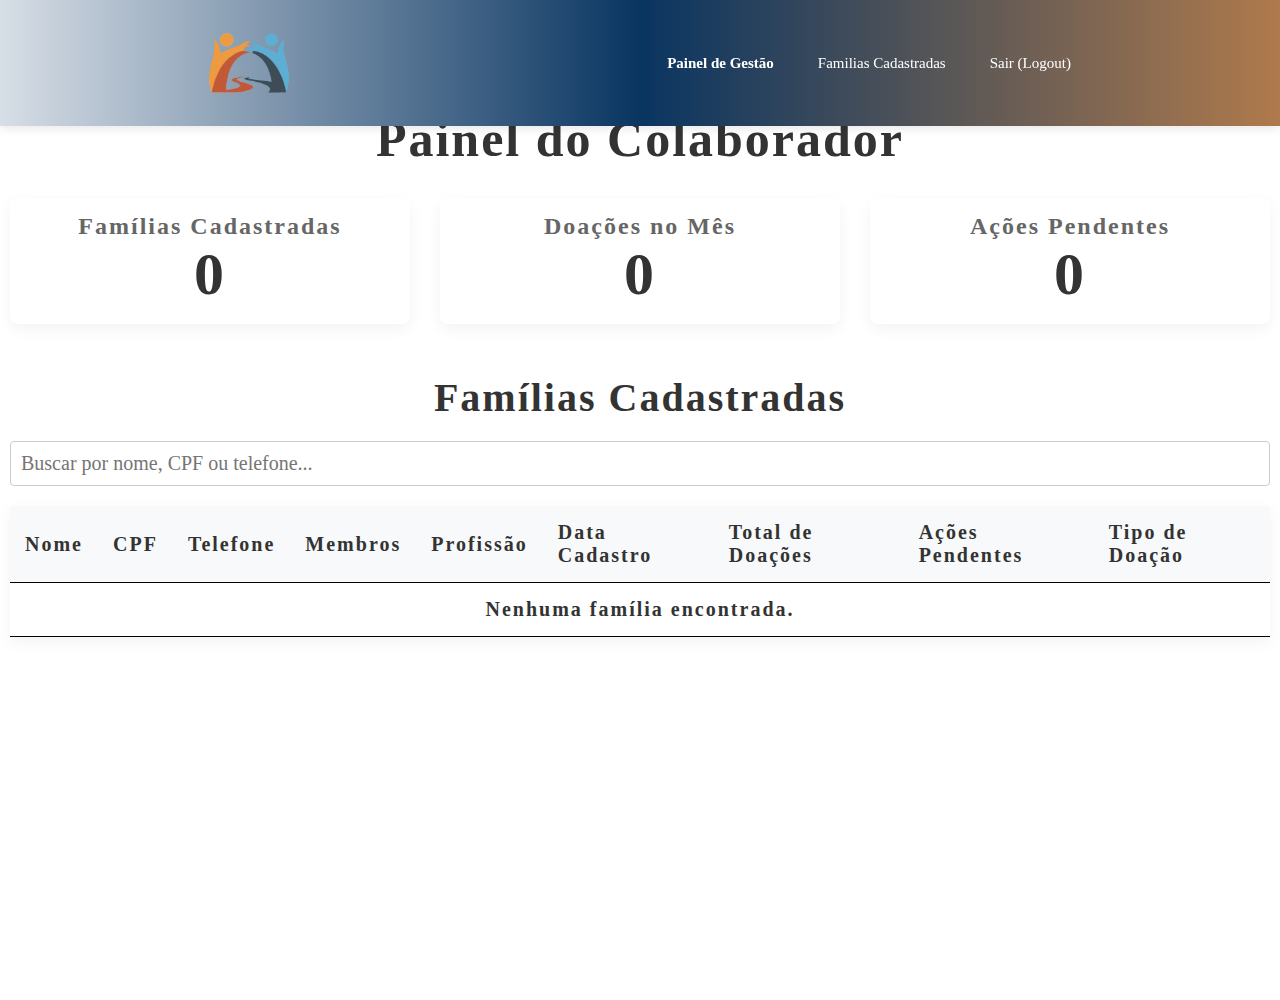
<file: Acesse/index_dashboard.html>
<!DOCTYPE html>
<html lang="pt-br">

<head>
    <meta charset="UTF-8">
    <meta name="viewport" content="width=device-width, initial-scale=1.0">
    <link rel="stylesheet" href="/Style/style.css">
    <title>Dashboard</title>
</head>

<body class="dashboard-body">

    <header class="header-menu">
        <img src="/img/logo.png" alt="logo caminho solidario" class="logo">
        <nav>
            <a href="index_dashboard.html"><strong>Painel de Gestão</strong></a>
            <a href="index_Familia.html">Familias Cadastradas</a>
            <a href="index_Login.html">Sair (Logout)</a>
        </nav>
    </header>

    <main class="dashboard-container">
        <h1>Painel do Colaborador</h1>

        <section class="dashboard-grid">
            <div class="dashboard-card">
                <h3>Famílias Cadastradas</h3>
                <p class="card-number" id="total-families">0</p>
            </div>
            <div class="dashboard-card">
                <h3>Doações no Mês</h3>
                <p class="card-number" id="total-donations">0</p>
            </div>
            <div class="dashboard-card">
                <h3>Ações Pendentes</h3>
                <p class="card-number" id="pending-actions">0</p>
            </div>
        </section>

        <section class="family-list">
            <h2>Famílias Cadastradas</h2>
            <input type="text" placeholder="Buscar por nome, CPF ou telefone..." class="search-bar">
            <table id="families-table">
                <thead>
                    <tr>
                        <th>Nome</th>
                        <th>CPF</th>
                        <th>Telefone</th>
                        <th>Membros</th>
                        <th>Profissão</th>
                        <th>Data Cadastro</th>
                        <th>Total de Doações</th>
                        <th>Ações Pendentes</th>
                        <th>Tipo de Doação</th>
                    </tr>
                </thead>
                <tbody id="families-tbody">
                    <!-- Conteúdo dinâmico via JS -->
                </tbody>
            </table>
        </section>

    </main>


    <script src="/SRC/script.js"></script>

</body>

</html>
</file>
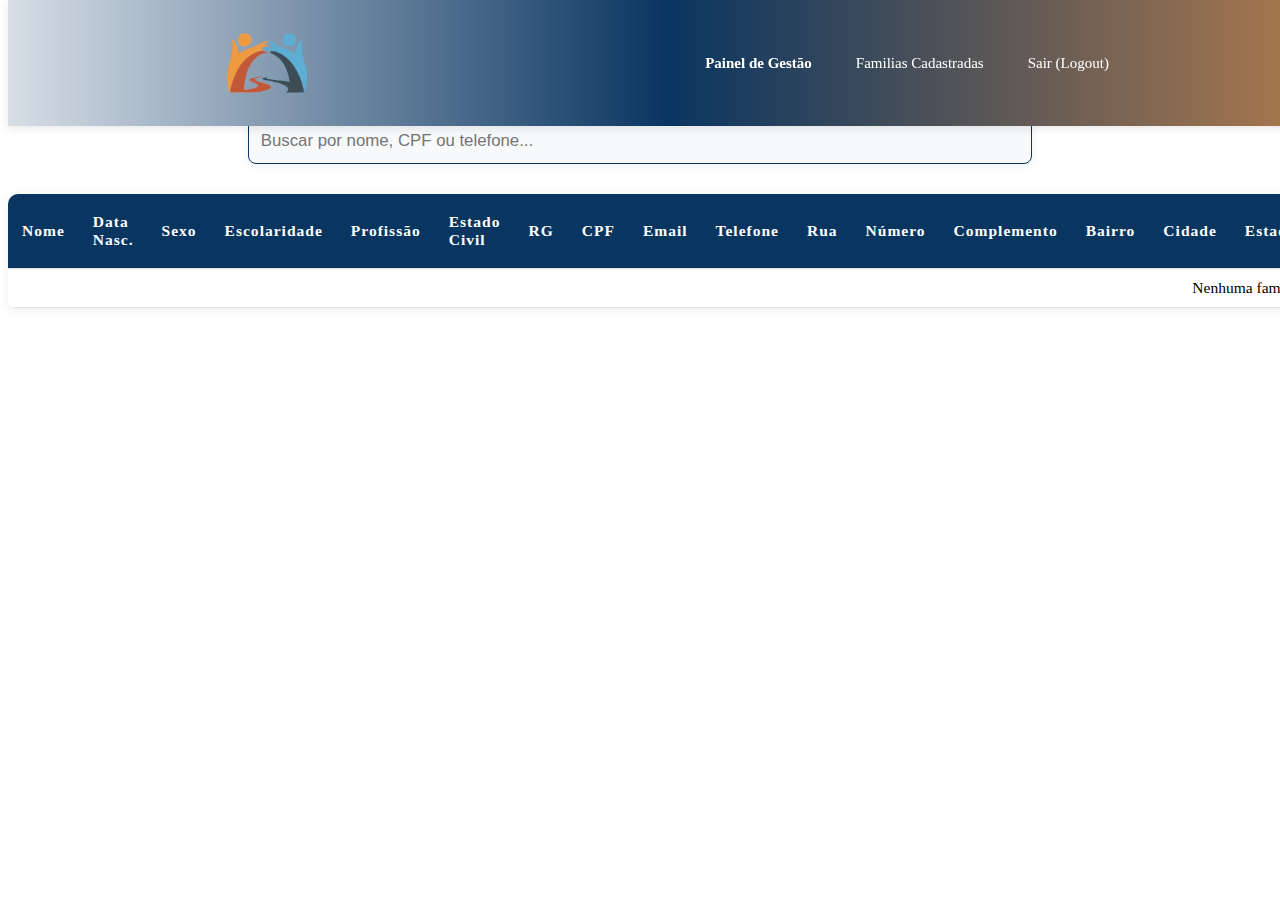
<file: Acesse/index_Familia.html>
<!DOCTYPE html>
<html lang="pt-br">

<head>
    <meta charset="UTF-8">
    <meta name="viewport" content="width=device-width, initial-scale=1.0">
    <link rel="stylesheet" href="/Style/familia_style.css">
    <title>Familias Cadastradas</title>
</head>

<body class="dashboard-body">

    <header class="header-menu">
        <img src="/img/logo.png" alt="logo caminho solidario" class="logo">
        <nav>
            <a href="index_dashboard.html"><strong>Painel de Gestão</strong></a>
            <a href="index_Familia.html">Familias Cadastradas</a>
            <a href="index_Login.html">Sair (Logout)</a>
        </nav>
    </header>
    

    <main>
        <h1> Familias Cadastradas</h1>
        <p>Cadastro Completo</p>
        <input type="text" placeholder="Buscar por nome, CPF ou telefone..." class="search-Familia">
        <table id="familias-table">
            <thead class="familia-thead">
                <tr>
                    <th>Nome</th>
                    <th>Data Nasc.</th>
                    <th>Sexo</th>
                    <th>Escolaridade</th>
                    <th>Profissão</th>
                    <th>Estado Civil</th>
                    <th>RG</th>
                    <th>CPF</th>
                    <th>Email</th>
                    <th>Telefone</th>
                    <th>Rua</th>
                    <th>Número</th>
                    <th>Complemento</th>
                    <th>Bairro</th>
                    <th>Cidade</th>
                    <th>Estado</th>
                    <th>CEP</th>
                    <th>Referência</th>
                    <th>Renda Familiar</th>
                    <th>Pessoas na Casa</th>
                    <th>Tipo Moradia</th>
                    <th>Condições Casa</th>
                    <th>Água/Saneamento</th>
                    <th>Benefícios Sociais</th>
                    <th>Condições Saúde</th>
                    <th>Mensagem</th>
                    <th>Dependentes</th>
                    <th>Data Cadastro</th>
                </tr>
            </thead>
            <tbody id="familias-tbody">
                <!-- Conteúdo dinâmico via JS -->
            </tbody>
    </main>



    <script src="/SRC/script.js"></script>

</body>
</file>
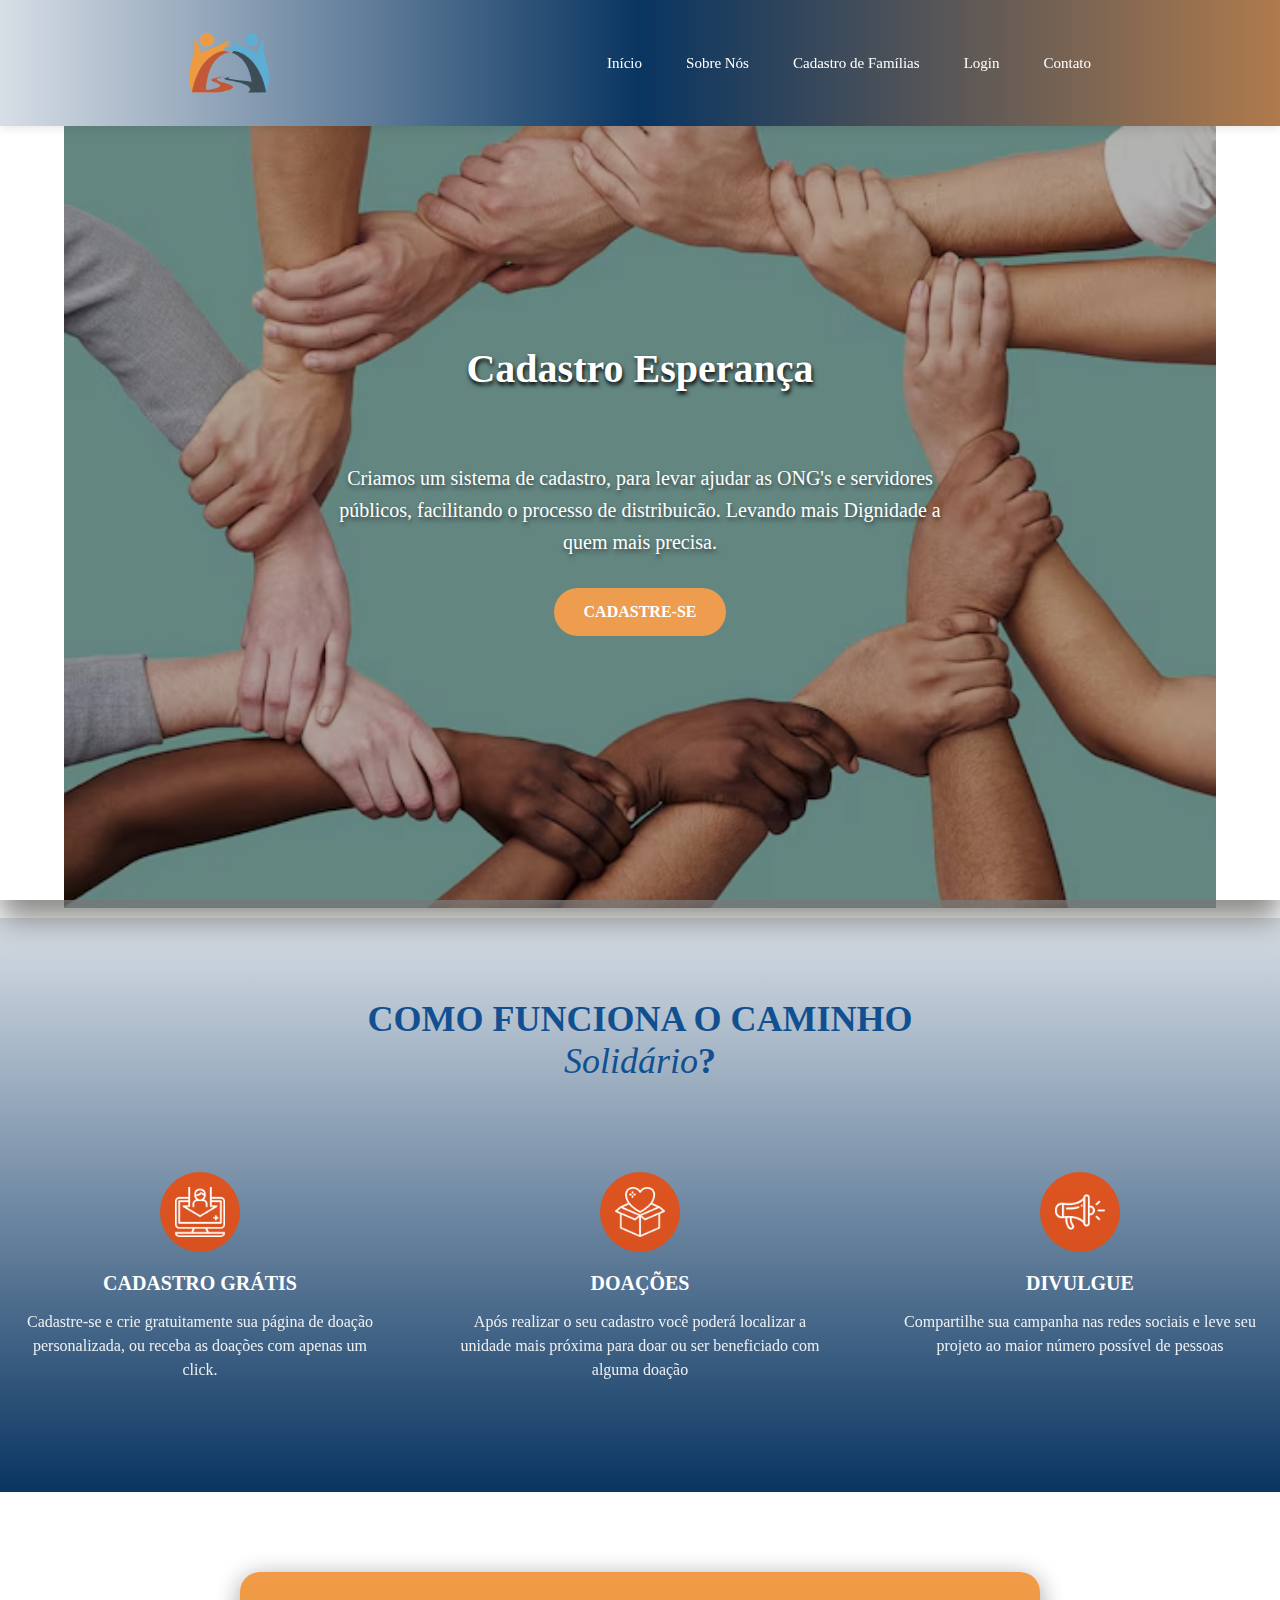
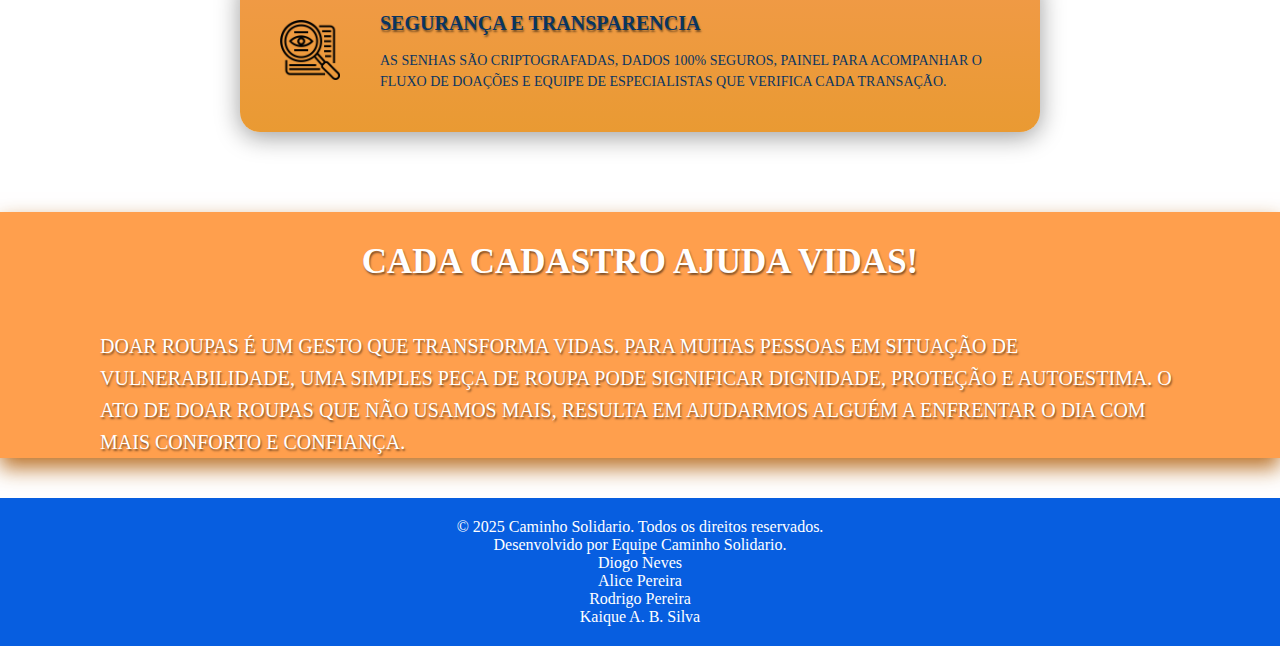
<file: Acesse/Index_inicio.html>
<!DOCTYPE html>
<html lang="pt-br">

<head>
    <meta charset="UTF-8">
    <meta name="viewport" content="width=device-width, initial-scale=1.0">
    <link rel="stylesheet" href="/Style/inicio_style.css">
    <title>Inicio</title>
</head>

<body>

    <header class="header-menu">
        <img src="/img/logo.png" alt="logo caminho solidario" class="logo">
        <nav>
            <a href="index_inicio.html">Início</a>
            <a href="index_Sobre.html">Sobre Nós</a>
            <a href="index_CadastroF.html">Cadastro de Famílias</a>
            <a href="index_Login.html">Login</a>
            <a href="index_contato.html">Contato</a>
        </nav>
    </header>
    <main>
        <div id="textomain">
            <div > <h1 class="titulo">Cadastro Esperança</h1></div>
            <div ><p class="texto"> Criamos um sistema de cadastro, para levar ajudar as ONG's e servidores públicos, facilitando o processo de distribuicão. Levando mais Dignidade a quem mais precisa.</p></div>
             <a href="Index_CadastroF.html" class="botaoMain">Cadastre-se</a>

        </div>
        <img id="mainImagem" src="/img/maos dadas.jpg" alt="">
        
    </main><br>
    <section class="comoFunciona">
        
            <h2 class="sectionTitulo">COMO FUNCIONA O CAMINHO <br><span id="tituloSolidario">Solidário</span>?</h2>
            <div class="comofunciona2">
                <div class="funciona-item">
                    <div class="funciona-icone">
                        <img src="/img/icon_cadastro.png" >
                    </div>
                    <h3 class="funciona-titulo">CADASTRO GRÁTIS</h3>
                    <p class="funciona-texto">Cadastre-se e crie gratuitamente sua página de doação personalizada, ou receba as doações com apenas um click.</p>
                </div>
                <div class="funciona-item">
                    <div class="funciona-icone">
                        <img src="/img/icon_doacoes.png" >
                    </div>
                    <h3 class="funciona-titulo">DOAÇÕES</h3>
                    <p class="funciona-texto">Após realizar o seu cadastro você poderá localizar a unidade mais próxima para doar ou ser beneficiado com alguma doação</p>
                </div>
                <div class="funciona-item">
                    <div class="funciona-icone">
                        <img src="/img/icon_divulgue.png" >
                    </div>
                    <h3 class="funciona-titulo">DIVULGUE</h3>
                    <p class="funciona-texto">Compartilhe sua campanha nas redes sociais e leve seu projeto ao maior número possível de pessoas</p>
                </div>
           
        </div>
    </section>

    <section class="seguranca">
       
            <div id="divSeguranca">
                <div id="seguranca-icone">
                    <img src="/img/icon_seguranca.png" >
                </div>
                <div id="seguranca-texto">
                    <h3 id="seguranca-titulo">SEGURANÇA E TRANSPARENCIA</h3>
                    <p id="seguranca-texto2"> AS SENHAS SÃO CRIPTOGRAFADAS, DADOS 100% SEGUROS, PAINEL PARA ACOMPANHAR O FLUXO DE DOAÇÕES E EQUIPE DE ESPECIALISTAS QUE VERIFICA CADA TRANSAÇÃO.</p>
                </div>
            </div>
       
    </section>
<section class="section-textoFinal">
        
            <h2 id="textoFinal-titulo">CADA CADASTRO AJUDA VIDAS!</h2>
           <br> <p id="textoFinal-texto">
                DOAR ROUPAS É UM GESTO QUE TRANSFORMA VIDAS. PARA MUITAS PESSOAS EM SITUAÇÃO DE VULNERABILIDADE, UMA SIMPLES PEÇA DE ROUPA PODE SIGNIFICAR DIGNIDADE, PROTEÇÃO E AUTOESTIMA.
                 O ATO DE DOAR ROUPAS QUE NÃO USAMOS MAIS, RESULTA EM AJUDARMOS ALGUÉM A ENFRENTAR O DIA COM MAIS CONFORTO E CONFIANÇA. 
            </p>
        
    </section>



    <footer>
        <p>&copy; 2025 Caminho Solidario. Todos os direitos reservados.</p>
        <p>Desenvolvido por Equipe Caminho Solidario. <br>
             Diogo Neves <br>
            Alice Pereira <br>
            Rodrigo Pereira <br>
            Kaique A. B. Silva <br>
        </p>
    </footer>

    <script src="/SRC/script.js"></script>

</body>

</html>
</file>
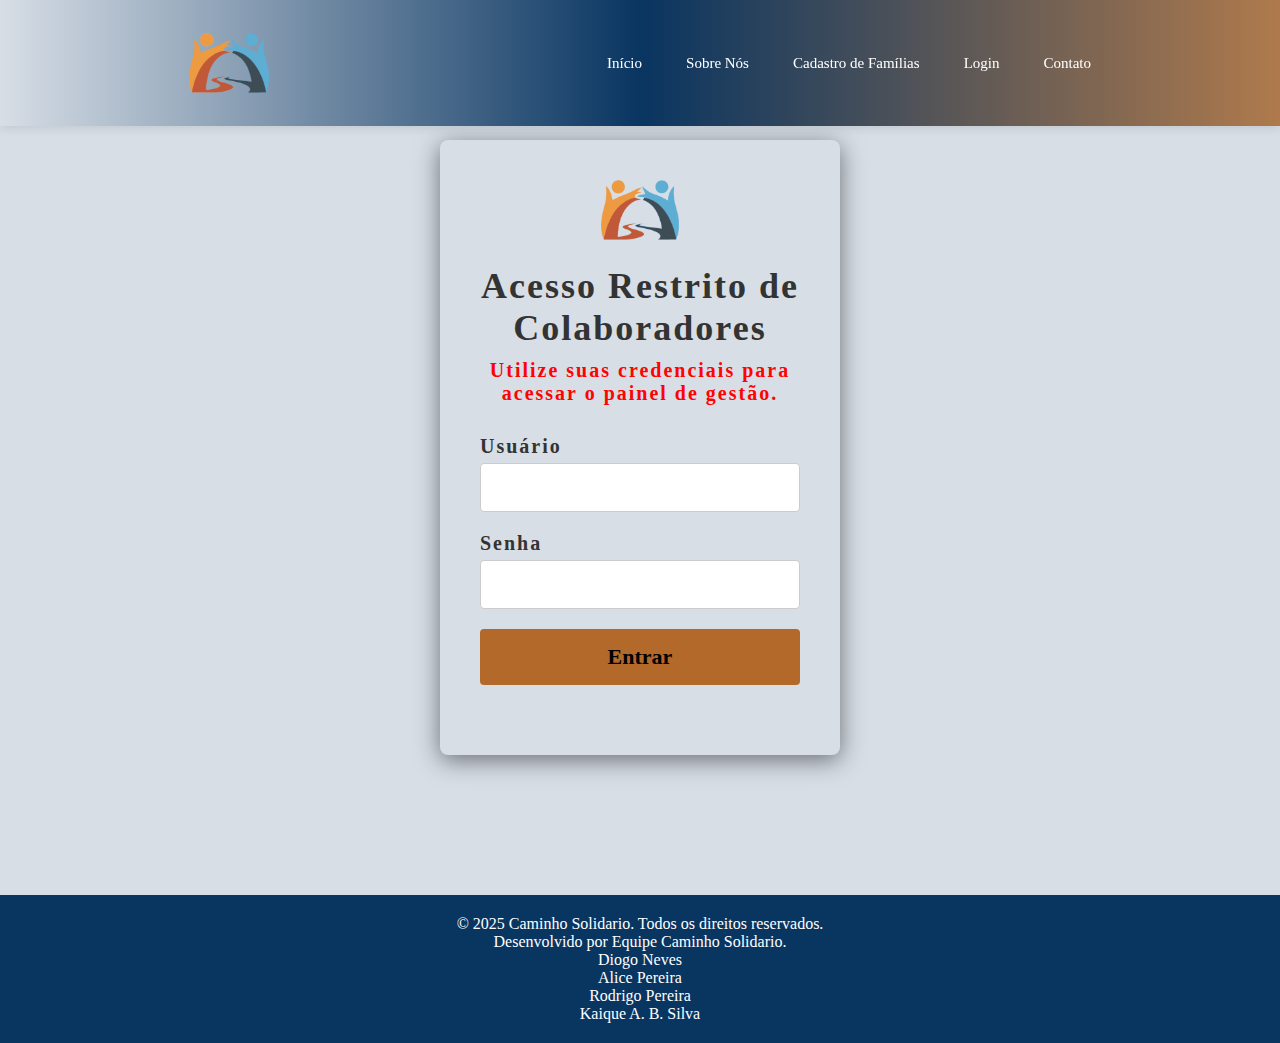
<file: Acesse/index_Login.html>
<!DOCTYPE html>
<html lang="pt-br">

<head>
    <meta charset="UTF-8">
    <meta name="viewport" content="width=device-width, initial-scale=1.0">
    <link rel="stylesheet" href="/Style/style.css">
    <title>Login</title>
</head>

<body class="login-body">

    <header class="header-menu">
        <img src="/img/logo.png" alt="logo caminho solidario" class="logo">
        <nav>
            <a href="index.html">Início</a>
            <a href="/Acesse/index_Sobre.html">Sobre Nós</a>
            <a href="/Acesse/index_CadastroF.html">Cadastro de Famílias</a>
            <a href="/Acesse/index_Login.html">Login</a>
            <a href="/Acesse/index_contato.html">Contato</a>
        </nav>
    </header>


    <main class="login-container">
        <div class="login-box">
            <img src="/img/logo.png" alt="Logo" class="login-logo">
            <h2>Acesso Restrito de Colaboradores</h2>
            <p>Utilize suas credenciais para acessar o painel de gestão.</p>
            <form id="loginForm">
                <div class="input-group">
                    <label for="username">Usuário</label>
                    <input type="text" id="username" name="username" required>
                </div>
                <div class="input-group">
                    <label for="password">Senha</label>
                    <input type="password" id="password" name="password" required>
                </div>
                <button type="button" class="botaoMain" onclick="loginDeAcesso()">Entrar</button>
                <p id="login-error" class="error-message"></p>
            </form>
        </div>
    </main>


    <footer>
        <p>&copy; 2025 Caminho Solidario. Todos os direitos reservados.</p>
        <p>Desenvolvido por Equipe Caminho Solidario. <br>
             Diogo Neves <br>
            Alice Pereira <br>
            Rodrigo Pereira <br>
            Kaique A. B. Silva <br>
        </p>
    </footer>

    <script src="/SRC/script.js"></script>
</body>
</file>
<file: Style/inicio_style.css>
* {
    box-sizing: border-box;
    padding: 0;
    margin: 0;
    font-family: Georgia, 'Times New Roman', Times, serif;

}


/* Menu */
header .logo {
    width: 80px;
    height: auto;
    margin: 20px;
}

.header-menu {
    position: fixed;
    top: 0;
    width: 100%;
    height: 14%;
    z-index: 1000;
    background: linear-gradient(to right, #d7dee6, #093561, #af7a4c);
    text-align: center;
    display: flex;
    justify-content: space-between;
    align-items: center;
    justify-content: space-around;
    padding: 0px 20px;
    box-shadow: 0 2px 10px rgba(0, 0, 0, 0.1)
}

nav a {
    padding: 15px 20px;
    color: #fff;
    text-decoration: none;
    border-radius: 5px;
    transition: background-color 0.3s;
    font-size: 15px;
}

nav a:hover {
    background-color: rgba(255, 255, 255, 0.2);
}


#mainImagem {
    width: 100%;
    height: auto;
    object-position: center;
    filter: brightness(0.7);
    object-fit: cover;
    z-index: -10;
}

main {
    position: relative;
    height: 500px;
    display: flex;
    align-items: center;
    justify-content: center;
    overflow: hidden;
    box-shadow: 0 20px 30px rgba(119, 119, 118, 0.87);
    padding: 120px 5% 40px 5%; 
    min-height: 100vh;
    box-sizing: border-box;
    overflow: visible;
}

#textomain {

    height: 500px;
    width: 100%;
    position: absolute;
    z-index: 1;
    display: flex;
    flex-direction: column;
    justify-content: center;
    align-items: center;


}

.titulo {
    text-align: center;
    color: white;
    max-width: 800px;
    padding: 0 40px;
    font-size: 40px;
    text-shadow: 1px 3px 4px rgba(0, 0, 0, 5.9);
}

.texto {
    color: white;
    font-size: 20px;
    margin-bottom: 30px;
    line-height: 1.6;
    margin-top: 70px;
    text-shadow: 1px 3px 4px rgba(0, 0, 0, 0.5);
    width: 50%;
    text-align: center;
    margin-left: auto;
    margin-right: auto;
    

}
.botaoMain {
    background: #ed9d4d;
    color: white;
    border: none;
    padding: 15px 30px;
    border-radius: 30px;
    font-size: 16px;
    font-weight: 600;
    cursor: pointer;
    text-transform: uppercase;
    text-decoration: none;
}

.botaoMain:hover {
    background: #ead2bd;
    transform: translateY(-2px);
}
.botaoMain :active {
    transform: translateY(0);
    box-shadow: none;
}

.comoFunciona {
    background: linear-gradient(to bottom, #d7dee6 0%, #093561 100%);
    padding: 80px 0;
    color: white;
}

.sectionTitulo {
    text-align: center;
    font-size: 36px;
    font-weight: 700;
    margin-bottom: 60px;
    color: #105091;
}

#tituloSolidario {
    font-family: 'Dancing Script', 'Brush Script MT', cursive;
    font-style: italic;
    font-weight: 400;
}

.comofunciona2 {
    display: grid;
    grid-template-columns: repeat(auto-fit, minmax(300px, 1fr));
    gap: 40px;
    margin-top: 40px;
}

.funciona-item {
    text-align: center;
    padding: 30px 20px;
}

.funciona-icone {
    width: 80px;
    height: 80px;
    margin: 0 auto 20px;
    background: rgba(238, 74, 9, 0.856);
    border-radius: 50%;
    display: flex;
    align-items: center;
    justify-content: center;
}

.funciona-icone img {
    width: 50px;
    height: 50px;
    filter: invert(1);
}

.funciona-titulo {
    font-size: 20px;
    font-weight: 600;
    margin-bottom: 15px;
}

.funciona-texto {
    font-size: 16px;
    line-height: 1.5;
    opacity: 0.9;
}

.seguranca {

    padding: 60px 0;
}

.seguranca {

    padding: 80px 0;
}

#divSeguranca {
    display: flex;
    align-items: center;
    justify-content: center;
    gap: 40px;
    background: linear-gradient(to bottom, #f19a48 0%, #e48202ce 100%);
    padding: 40px;
    border-radius: 20px;
    max-width: 800px;
    margin: 0 auto;
    box-shadow: 0 5px 25px rgba(12, 12, 12, 0.4);
}

#seguranca-icone img {
    width: 60px;
    height: 60px;
}

#seguranca-texto {
    color: #093561;
}

#seguranca-titulo {
    font-size: 20px;
    font-weight: 700;
    margin-bottom: 15px;
    color: #093561;
    text-shadow: 1px 2px 2px rgba(0, 0, 0, 0.5)
}

#seguranca-texto2 {
    font-size: 14px;
    line-height: 1.5;
    color: #093561;
}

.section-textoFinal {
    flex-direction: column;
    text-align: center;
    background-color: #ff9f4d;
    box-shadow: 0 10px 20px rgba(177, 93, 8, 0.87);
}

#textoFinal-titulo {
    font-size: 35px;
    padding: 30px 0;
    text-shadow: 1px 2px 2px rgba(0, 0, 0, 0.5);
    color: white;


}

#textoFinal-texto {
    font-size: 14px;
    text-align: left;
    line-height: 1.6;
    font-size: 20px;
    margin-left: 100px;
    margin-right: 100px;
    color: white;
    text-shadow: 1px 2px 2px rgba(0, 0, 0, 0.5);
}




footer {
    background-color: #075ee0;
    color: white;
    text-align: center;
    padding: 20px 10px;
    position: relative;
    bottom: 0;
    width: 100%;
    margin-top: 40px;
}
</file>
<file: Style/style.css>
* {
    box-sizing: border-box;
    padding: 0;
    margin: 0;
    font-family: Georgia, 'Times New Roman', Times, serif;
}

body {
    background: linear-gradient(to bottom, #d7dee6 50%, #093561, #e48202ce);
}


/* Menu */
header .logo {
    width: 80px;
    height: auto;
    margin: 20px;
}

.header-menu {
    position: fixed;
    top: 0;
    width: 100%;
    height: 14%;
    z-index: 1000;
    background: linear-gradient(to right, #d7dee6, #093561, #af7a4c);
    text-align: center;
    display: flex;
    justify-content: space-between;
    align-items: center;
    justify-content: space-around;
    padding: 0px 20px;
    box-shadow: 0 2px 10px rgba(0, 0, 0, 0.1)
}

nav a {
    padding: 15px 20px;
    color: #fff;
    text-decoration: none;
    border-radius: 5px;
    transition: background-color 0.3s;
    font-size: 15px;
}

.img-header {
    position: fixed;
    top: 0;
    left: 0;
    width: 100vw;
    height: auto;
    margin-top: 0px;
    z-index: -10;
    object-fit: cover;
}

.contender {
    position: relative;
    padding: 20px 20px 100px;
    color: white;
    background: linear-gradient(90deg, #075ee0 50%, #af7a4c 100%);
    height: 300px;
    text-align: center;
}

.contender-info {
    position: relative;
    padding: 50px 20px 100px;
    color: white;
    background: linear-gradient(90deg, #075ee0 50%, #af7a4c 100%);
    height: 300px;
    display: flex;
    justify-content: space-around;
    align-items: center;

}




main {
    padding: 100px 20px;
    text-align: center;
    color: #333;
    font-size: 20px;
    font-weight: bold;
    letter-spacing: 2px;
    max-width: 800px;
    width: 100%;
    margin: auto;
}


/* Estilos do Formulário */
#ficha {
    text-align: center;
    color: #000000;
    font-size: 36px;
    font-weight: bold;
    letter-spacing: 2px;
    margin-top: 40px;
    margin-bottom: 20px;
    font-family: "Libertinus Keyboard", system-ui;
    font-weight: 400;
    font-style: normal;
}



.form-container {
    background-color: #fff;
    padding: 40px;
    border-radius: 8px;
    box-shadow: 0 4px 8px rgba(0, 0, 0, .5);
    text-align: left;
    overflow-wrap: break-word;    
    /* overflow-y: auto; */
    /* max-height: 130vh; */

}

fieldset {
    border: 1px solid #ddd;
    border-radius: 5px;
    padding: 20px;
    margin-bottom: 20px;
}

legend {
    font-weight: bold;
    color: #007BFF;
}

.form-group {
    margin-bottom: 15px;
}

label {
    display: block;
    margin-bottom: 5px;
    font-weight: bold;
}

input[type="text"],
input[type="date"],
input[type="number"],
input[type="email"],
input[type="tel"],
select {
    width: 100%;
    padding: 10px;
    border: 1px solid #ccc;
    border-radius: 4px;
}

.mensagem-text {
    display: block;
    margin-top: 10px;
    margin-bottom: 5px;
    font-weight: 500;
}

.mensagem-area {
    width: 100%;
    height: 60px;
    resize: none;
    border-radius: 8px;
    border: 1px solid #ccc;
    padding: 8px;
    font-size: 14px;
    background: #f9f9f9;
}

button[type="submit"] {
    display: block;
    width: 140px;
    padding: 15px;
    background-color: #ff9f4d;
    color: white;
    border: none;
    border-radius: 5px;
    font-size: 16px;
    cursor: pointer;
    margin-top: 20px;
    transition: background-color 0.3s;
}

button[type="submit"]:hover {
    background-color: #007BFF;
}


fieldset button[type="button"] {
    background-color: #007BFF;
    color: white !important;
    padding: 5px 10px !important;
    font-size: 0.9em !important;
    margin-left: 15px;
}

fieldset button[type="button"]:hover {
    background-color: #0056b3;
}

.btn-remover {
    background-color: #f3051d !important;
    color: white !important;
    padding: 5px 5px !important;
    font-size: 0.9em !important;
    margin-left: 15px;
    border: none !important;
}

.btn-remover:hover {
    background-color: #c82333 !important;
}

/* sobre */

.img-sobre-cards {
    width: 500px;
    height: 300px;
    object-fit: cover;
}

.banner-sobre {
    position: relative;
    text-align: center;
    color: white;
    margin-top: 20px;
}

.banner-img {
    width: 100%;
    height: 300px;
    object-fit: cover;
    filter: brightness(70%);
}

.banner-text {
    position: absolute;
    top: 50%;
    left: 50%;
    transform: translate(-50%, -50%);
}

.banner-text h1 {
    font-size: 42px;
    margin-bottom: 10px;
    color: #fff;
}

.banner-text p {
    font-size: 20px;
}

/* Texto central */
.sobre-texto {
    padding: 2px;
    text-align: center;
}

.sobre-texto h3 {
    font-size: 36px;
    margin-bottom: 20px;
    color: #075ee0;

}

/* Cards */
.sobre-cards {
    display: flex;
    justify-content: center;
    gap: 10px;
    flex-wrap: wrap;
    margin: 50px auto;
    max-width: 1000px;
}

.sobre-cards .card {
    background: #fff;
    padding: 25px;
    border-radius: 12px;
    box-shadow: 0 4px 8px rgba(0, 0, 0, 0.5);
    flex: 1 1 250px;
    transition: transform 0.3s;
}

.sobre-cards .card:hover {
    transform: translateY(-5px);
}

.sobre-cards h3 {
    margin-bottom: 10px;
    color: #075ee0;

}

/*    PÁGINA DE LOGIN    */

.login-body {
    background: #d7dee6;
    margin: 0;
    padding: 0;
}

.login-container {
    display: flex;
    align-items: center;
    justify-content: center;
    margin-top: 40px;
}

.login-box {
    padding: 40px;
    border-radius: 8px;
    box-shadow: 0 5px 25px rgba(0, 0, 0, 0.5);
    width: 60%;
    max-width: 400px;
    text-align: center;
}

.login-logo {
    height: 60px;
    margin-bottom: 20px;
}

.login-box h2 {
    font-size: 1.8em;
    margin-bottom: 10px;
}

.login-box p {
    color: #ff0202;
    margin-bottom: 30px;
}

#loginForm {
    text-align: left;
}

.input-group {
    margin-bottom: 20px;
}

.input-group label {
    display: block;
    font-weight: 700;
    margin-bottom: 5px;
}

.input-group input {
    width: 100%;
    padding: 12px;
    border: 1px solid #ccc;
    border-radius: 4px;
    font-size: 1em;
}

.login-box button {
    width: 100%;
    padding: 15px;
    border: none;
    font-size: 1.1em;
    font-weight: 700;
    border-radius: 4px;
    cursor: pointer;
    transition: background-color 0.2s;
    background-color: #b36929;
}

.login-box button:hover {
    background: #0056b3;
    color: white;
}

.error-message {
    color: var(--cor-perigo);
    margin-top: 15px;
    font-weight: 700;
}

/*    PAINEL (DASHBOARD)    */

.dashboard-container {
    margin-top: 100px;
    max-width: 1500px;
    margin-left: auto;
    padding: 10px 10px;
    margin-right: auto;
}

.dashboard-body {
    background: #ffff;
    min-height: 100vh;
}

.dashboard-container h1 {
    font-size: 2.5em;
    margin-bottom: 30px;
}

.dashboard-grid {
    display: grid;
    grid-template-columns: repeat(auto-fit, minmax(250px, 1fr));
    gap: 30px;
    margin-bottom: 50px;
}

.dashboard-card {
    background: var(--cor-header);
    padding: 15px;
    border-radius: 8px;
    box-shadow: 0 5px 15px rgba(0, 0, 0, 0.05);
}

.dashboard-card h3 {
    font-size: 1.2em;
    color: #666;
}

.card-number {
    font-size: 3em;
    font-weight: 700;
    color: var(--cor-primaria);
}

.family-list h2 {
    font-size: 2em;
    margin-bottom: 20px;
}

.search-bar {
    width: 60%;
    padding: 12px;
    margin-bottom: 20px;
    border: 1px solid #7d7d7d;
    border-radius: 4px;
    font-size: 1em;
}

table {
    width: 100%;
    border-collapse: collapse;
    background: var(--cor-header);
    box-shadow: 0 5px 15px rgba(0, 0, 0, 0.05);
}

th,
td {
    padding: 15px;
    text-align: left;
    border-bottom: 1px solid #000000;
}

th {
    background-color: #f8f9fa;
}

.btn-action {
    padding: 8px 12px;
    border: none;
    border-radius: 4px;
    color: rgb(7, 7, 7);
    cursor: pointer;
    font-weight: 700;
    margin-right: 10px;
    margin-bottom: 5px;
    transition: background-color 0.3s;
}

td .btn-action:last-child {
    margin-right: 0;
}

.btn-action btn-edit {
    background-color: #075ee0;
}

.btn-donate {
    background-color: none;
    border: solid 2px #075ee0;
    gap: 10px;

}

/* Página de contato */
.contact-hero {
    background: linear-gradient(rgba(26, 115, 232, 0.8), rgba(148, 148, 148, 0.8)),
        url('/img/alimentos05.jpg') center/cover no-repeat;
    color: #fff;
    text-align: center;
    padding: 80px 10px;
    margin: 30px 10px;
}

.contact-hero h1 {
    font-family: 'Oswald', sans-serif;
    font-size: 4rem;
    margin-bottom: 25px;
}

.contact-hero p {
    font-size: 1.2rem;
    opacity: 0.9;
}

/* SEÇÃO CONTATO */
.contact-section {
    padding: 30px 10%;
}

.contact-container {
    display: grid;
    grid-template-columns: 1fr 1fr;
    gap: 90px;
}

.contact-form h3,
.contact-info h3 {
    font-family: 'Oswald', sans-serif;
    font-size: 1.6rem;
    margin-bottom: 20px;
    color: #1a73e8;
}

/* FORMULÁRIO */


.contact-form .form-group {
    margin-bottom: 15px;
}

.contact-form label {
    display: block;
    margin-bottom: 6px;
    font-weight: 500;
    color: #555;
}

.contact-form input,
.contact-form textarea {
    width: 120%;
    padding: 12px;
    border: 1px solid #ddd;
    border-radius: 6px;
    outline: none;
    transition: 0.3s;
    font-size: 1rem;
}

.contact-form input:focus,
.contact-form textarea:focus {
    border-color: #1a73e8;
    box-shadow: 0 0 5px rgba(26, 115, 232, 0.3);
}

.contact-form button {
    background: #1a73e8;
    color: #fff;
    border: none;
    padding: 14px 25px;
    border-radius: 6px;
    cursor: pointer;
    font-size: 1rem;
    font-weight: 600;
    transition: 0.3s;
}

.contact-form button:hover {
    background: #1557b0;
}

.contact-info .info-item {
    display: flex;
    align-items: flex-start;
    margin-bottom: 20px;
}

.contact-info .info-icon {
    margin-right: 12px;
    color: #1a73e8;
    flex-shrink: 0;
}

.contact-info h4 {
    font-weight: 600;
    margin-bottom: 4px;
}

.contact-info p {
    color: #555;
    font-size: 0.95rem;
}

.contact-map {
    margin-top: 20px;
    border-radius: 8px;
    overflow: hidden;
    box-shadow: 0 4px 10px rgba(0, 0, 0, 0.9);
}

.whatsapp-float {
    position: fixed;
    width: 60px;
    height: 60px;
    bottom: 25px;
    right: 25px;
    background: #25d366;
    color: #fff;
    border-radius: 50%;
    display: flex;
    justify-content: center;
    align-items: center;
    text-decoration: none;
    font-size: 28px;
    box-shadow: 0 4px 10px rgba(0, 0, 0, 0.2);
    transition: 0.3s;
    z-index: 1000;
}

.whatsapp-float:hover {
    background: #1ebe5a;
    transform: scale(1.05);
}

@media (max-width: 900px) {
    .contact-container {
        grid-template-columns: 1fr;
    }

    .header-menu {
        flex-direction: column;
        align-items: flex-start;
    }

    .header-menu nav {
        margin-top: 10px;
    }

    .header-menu nav a {
        margin: 0 10px 10px 0;
        display: inline-block;
    }
}

footer {
    background-color: #093561;
    color: white;
    text-align: center;
    padding: 20px 10px;
    position: relative;
    bottom: 0;
    width: 100%;
    margin-top: 40px;
}
</file>
<file: Style/familia_style.css>
/* Menu */
header .logo {
    width: 80px;
    height: auto;
    margin: 20px;
}

.header-menu {
    position: fixed;
    top: 0;
    width: 100%;
    height: 14%;
    z-index: 1000;
    background: linear-gradient(to right, #d7dee6, #093561, #af7a4c);
    text-align: center;
    display: flex;
    justify-content: space-between;
    align-items: center;
    justify-content: space-around;
    padding: 0px 20px;
    box-shadow: 0 2px 10px rgba(0, 0, 0, 0.1)
}

nav a {
    padding: 15px 20px;
    color: #fff;
    text-decoration: none;
    border-radius: 5px;
    transition: background-color 0.3s;
    font-size: 15px;
}

.img-header {
    position: fixed;
    top: 0;
    left: 0;
    width: 100vw;
    height: auto;
    margin-top: 0px;
    z-index: -10;
    object-fit: cover;
}

.img-header {
    position: fixed;
    top: 0;
    left: 0;
    width: 100vw;
    height: auto;
    margin-top: 70px;
    z-index: -10;
    object-fit: cover;
}

.table-scroll {
    overflow-x: auto;
    max-width: 100vw;
    margin-bottom: 30px;
}

#familias-table {
    width: 100%;
    min-width: 1200px;
    border-collapse: separate;
    border-spacing: 0;
    background: #fff;
    font-size: 0.97em;
    box-shadow: 0 2px 12px rgba(9,53,97,0.08);
    border-radius: 10px 10px 8px 8px;
    overflow: hidden;
}

#familias-table th, #familias-table td {
    padding: 10px 14px;
    border-bottom: 1px solid #e0e0e0;
    text-align: left;
    white-space: pre-line;
}

#familias-table th {
    background: #093561;
    color: #fff;
    font-weight: 700;
    position: sticky;
    top: 10;
    z-index: 2;
    letter-spacing: 1px;
}

#familias-table tbody tr:nth-child(even) {
    background: #f6f8fa;
}

#familias-table tbody tr:hover {
    background: #e3eaf6;
    transition: background 0.2s;
}

.search-Familia {
    width: 60%;
    margin: 20px auto 30px auto;
    display: block;
    padding: 12px;
    border: 1.5px solid #093561;
    border-radius: 8px;
    font-size: 1.05em;
    box-shadow: 0 2px 8px rgba(9,53,97,0.08);
    background: #f8f9fa;
}
</file>
